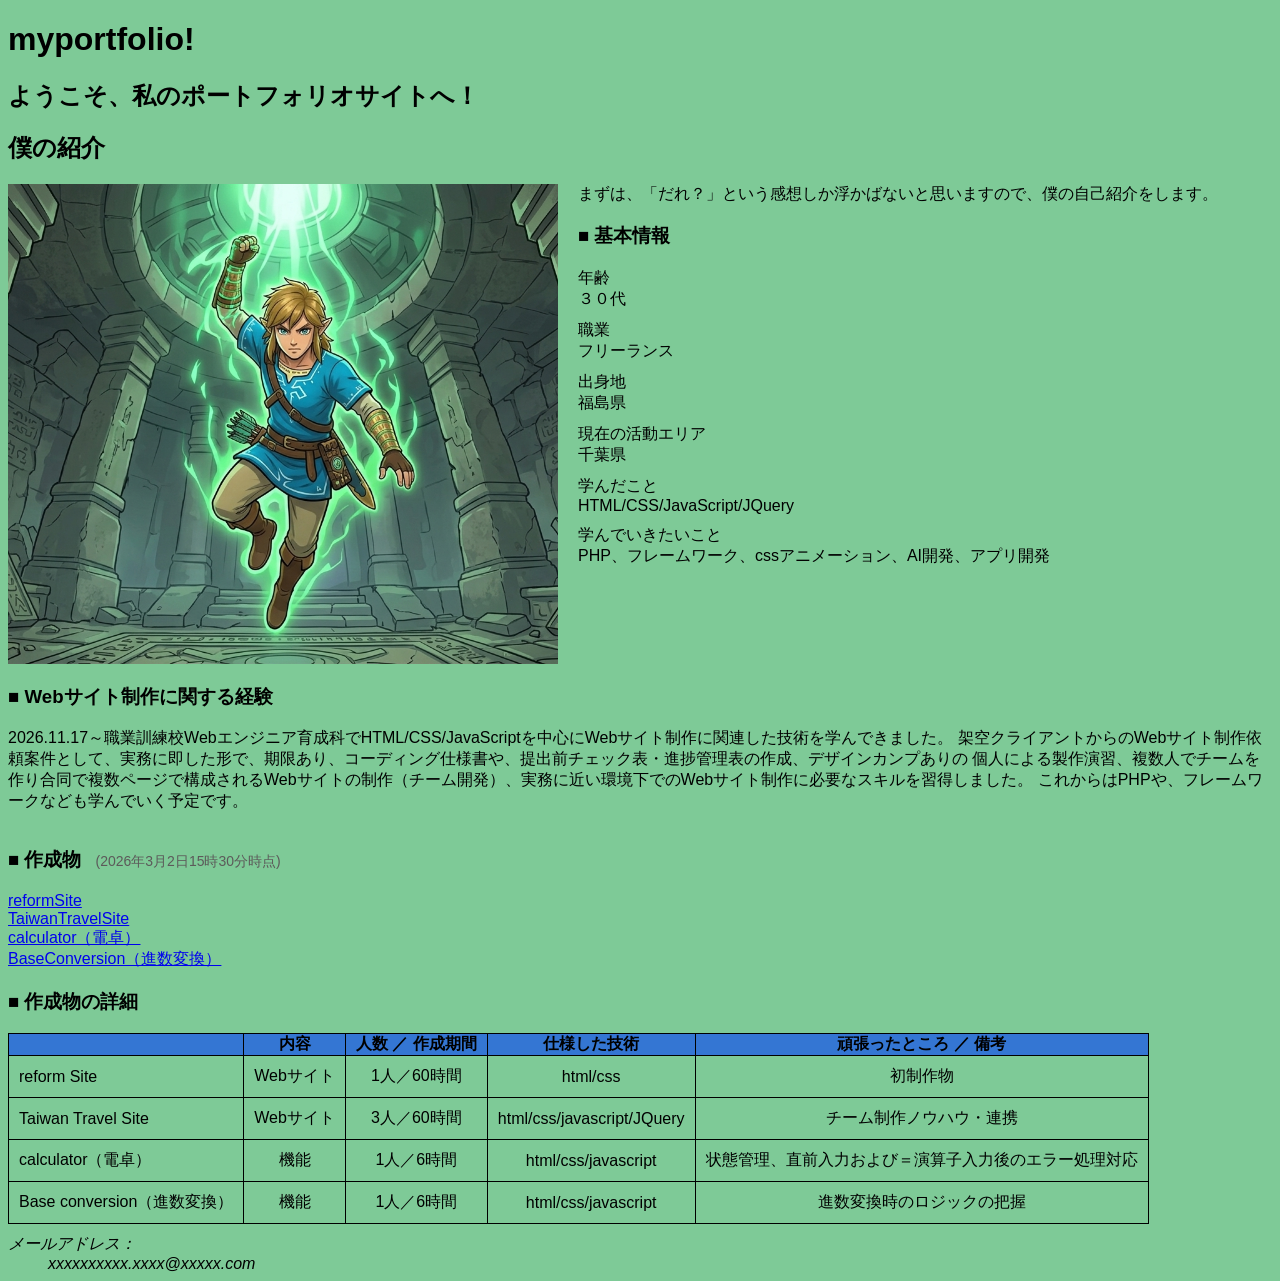
<file: portfolio/index.html>
<!DOCTYPE html>
<html lang="ja">
  <head>
    <meta charset="UTF-8">
    <!-- <link rel="stylesheet" href="common/reset.css"> -->

    <link rel="stylesheet" href="styles/style.css">
    <title>myportfolio</title>
  </head>
  <body>
    <h1>myportfolio!</h1>
    <h2>ようこそ、私のポートフォリオサイトへ！</h2>

    <h2>僕の紹介</h2>
    <img class="avatarIcon" src="images/portfolioIcon.png" alt="avataricon">
    <p>まずは、「だれ？」という感想しか浮かばないと思いますので、僕の自己紹介をします。</p>

    <h3>■ 基本情報</h3>
    <dl>
      <dt>年齢</dt><dd>３０代</dd>
      <dt>職業</dt><dd>フリーランス</dd>
      <dt>出身地</dt><dd>福島県</dd>
      <dt>現在の活動エリア</dt><dd>千葉県</dd>
      <dt>学んだこと</dt><dd>HTML/CSS/JavaScript/JQuery</dd>
      <dt>学んでいきたいこと</dt><dd>PHP、フレームワーク、cssアニメーション、AI開発、アプリ開発</dd>
    </dl>
    <h3 class="clearFloat">■ Webサイト制作に関する経験</h3>
    <p class="showText">
      2026.11.17～職業訓練校Webエンジニア育成科でHTML/CSS/JavaScriptを中心にWebサイト制作に関連した技術を学んできました。
      架空クライアントからのWebサイト制作依頼案件として、実務に即した形で、期限あり、コーディング仕様書や、提出前チェック表・進捗管理表の作成、デザインカンプありの
      個人による製作演習、複数人でチームを作り合同で複数ページで構成されるWebサイトの制作（チーム開発）、実務に近い環境下でのWebサイト制作に必要なスキルを習得しました。
      これからはPHPや、フレームワークなども学んでいく予定です。
    </p>

    <h3 class="withDateTime">■ 作成物</h3><time datetime="2026-03-02T15:30">&emsp;(2026年3月2日15時30分時点)</time>
    <ul>
      <li><a href="reformSite/index.html">reformSite</a></li>
      <li><a href="TaiwanTravelSite/index.html">TaiwanTravelSite</a></li>
      <li><a href="calculator/calculator.html">calculator（電卓）</a></li>
      <li><a href="BaseConversion/BaseConversion.html">BaseConversion（進数変換）</a></li>
    </ul>

    <h3>■ 作成物の詳細</h3>
    <table>
      <thead>
        <tr>
          <th></th>
          <th>内容</th>
          <th>人数&nbsp;／&nbsp;作成期間</th>
          <th>仕様した技術</th>
          <th>頑張ったところ&nbsp;／&nbsp;備考</th>
        </tr>
      </thead>
      <tbody>
        <tr>
          <td>reform Site</td>
          <td>Webサイト</td>
          <td>1人／60時間</td>
          <td>html/css</td>
          <td>初制作物</td>
        </tr>
        <tr>
          <td>Taiwan Travel Site</td>
          <td>Webサイト</td>
          <td>3人／60時間</td>
          <td>html/css/javascript/JQuery</td>
          <td>チーム制作ノウハウ・連携</td>
        </tr>

        <tr>
          <td>calculator（電卓）</td>
          <td>機能</td>
          <td>1人／6時間</td>
          <td>html/css/javascript</td>
          <td>状態管理、直前入力および＝演算子入力後のエラー処理対応</td>
        </tr>
        <tr>
          <td>Base conversion（進数変換）</td>
          <td>機能</td>
          <td>1人／6時間</td>
          <td>html/css/javascript</td>
          <td>進数変換時のロジックの把握</td>
        </tr>

      </tbody>
    </table>

    <address>
      <dl>
        <dt>メールアドレス：</dt><dd>xxxxxxxxxx.xxxx@xxxxx.com</dd>
      </dl>
    </address>

  </body>
</html>
</file>
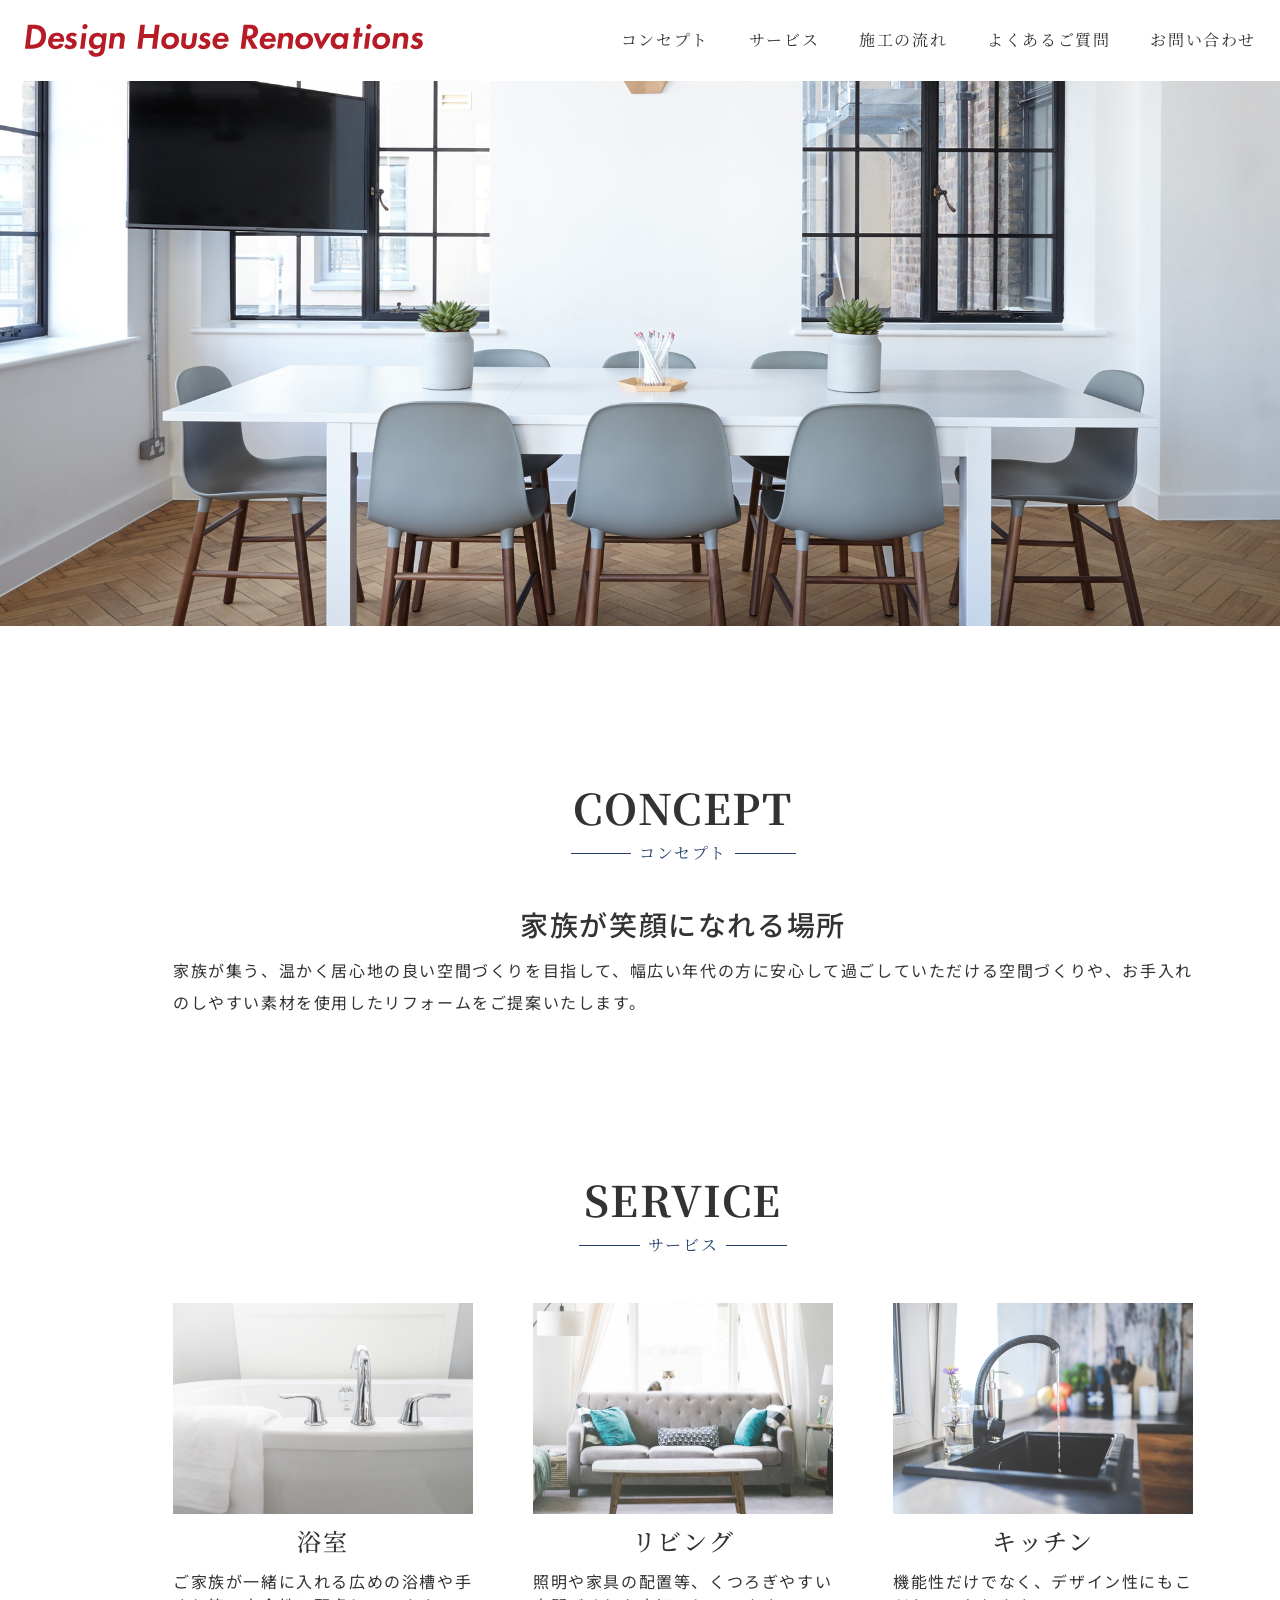
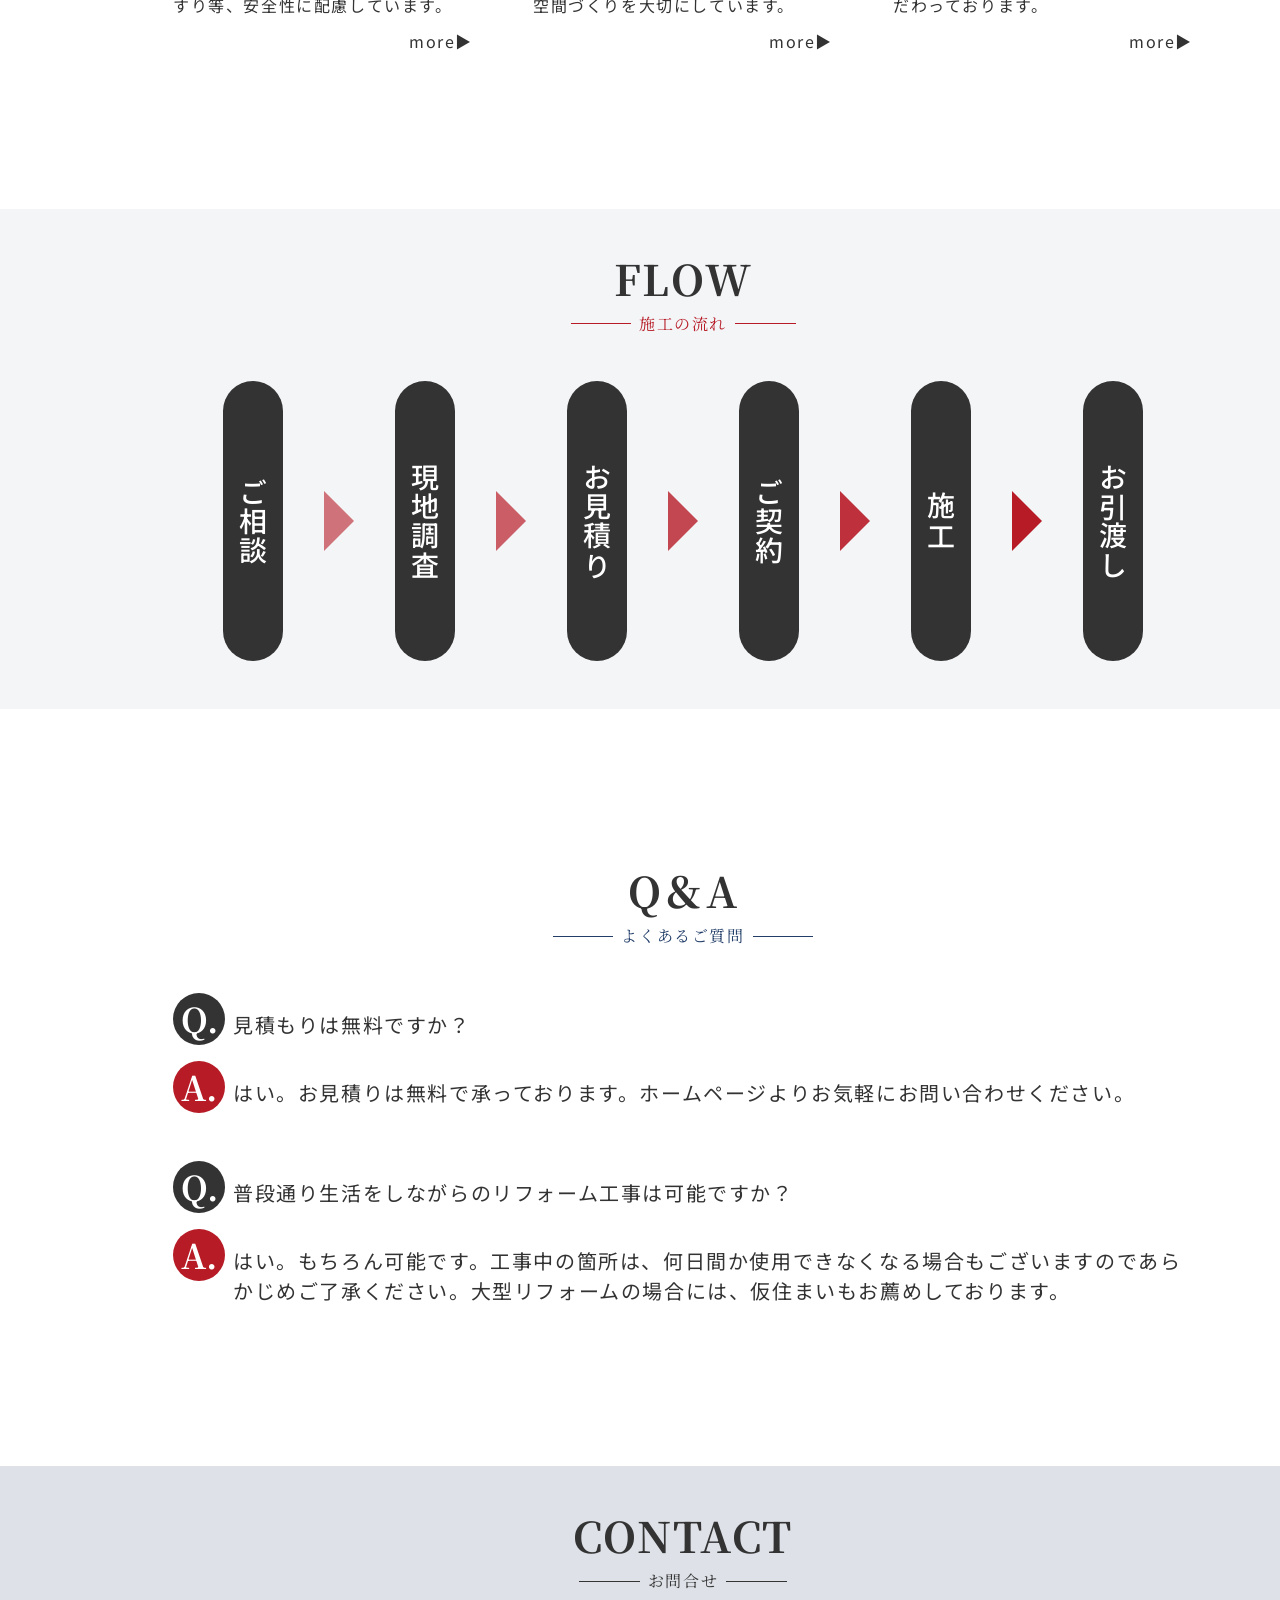
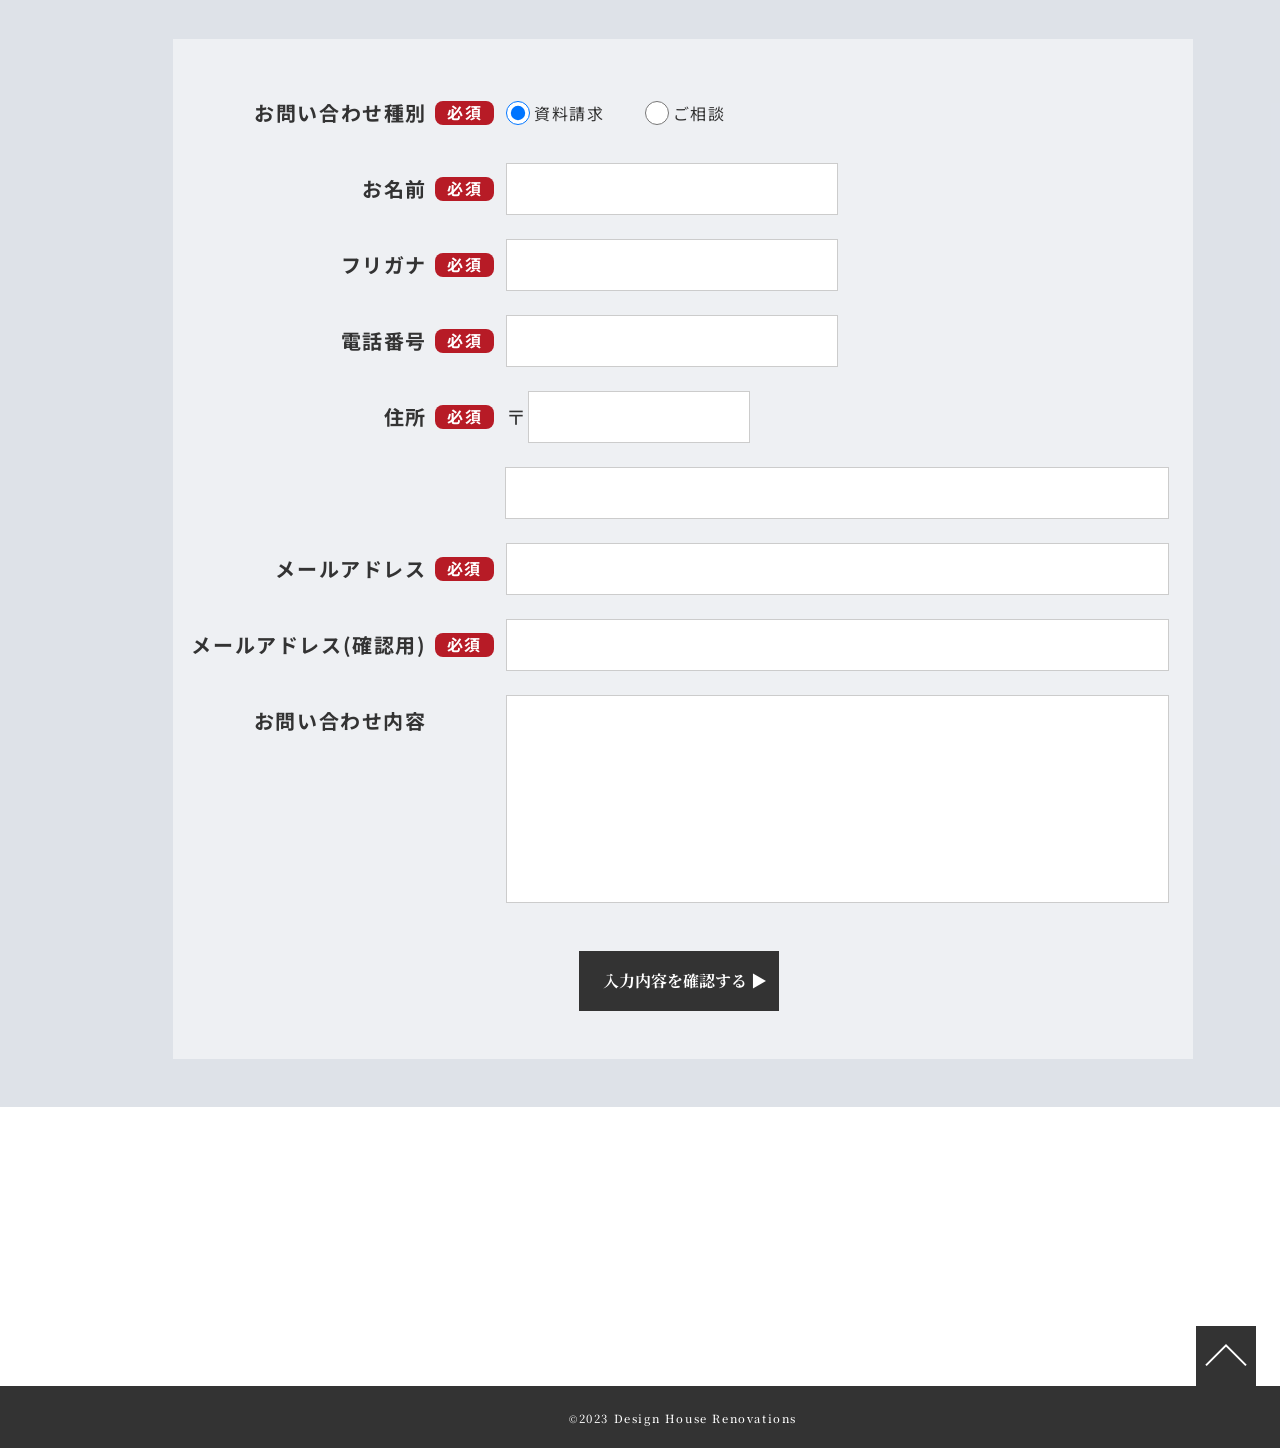
<file: portfolio/reformSite/index.html>
<!DOCTYPE html>
<html lang="ja">
    <head>
        <meta charset="UTF-8">
        <meta name="viewport" content="width=device-width,initial-scale=1">
        <link rel="stylesheet" href="common/reset.css">
        <link rel="preconnect" href="https://fonts.googleapis.com">
        <link rel="preconnect" href="https://fonts.gstatic.com" crossorigin>
        <link href="https://fonts.googleapis.com/css2?family=Noto+Sans+JP:wght@100..900&family=Roboto:ital,wght@0,100..900;1,100..900&display=swap" rel="stylesheet">
        <link rel="preconnect" href="https://fonts.googleapis.com">
        <link rel="preconnect" href="https://fonts.gstatic.com" crossorigin>
        <link href="https://fonts.googleapis.com/css2?family=Noto+Sans+JP:wght@100..900&family=Noto+Serif+JP:wght@200..900&family=Roboto:ital,wght@0,100..900;1,100..900&display=swap" rel="stylesheet">
        <link rel="stylesheet" href="styles/style.css">
        <title>Design House Renovations</title>
    </head>
    <body id="topArea">
        <header>
            <div class="innerWrap">
                <img src="images/logo.svg" alt="Design_House_Renovations_top_image">
                <nav class="gMenu">
                    <input type="checkbox" class="menu-btn" id="menu-btn">
                    <label for="menu-btn" class="menu-icon">
                    <span class="navicon"></span>
                    </label>
                    <ul class="notoSerif menu">
                        <li><a href="#conceptArea">コンセプト</a></li>
                        <li><a href="#serviceArea">サービス</a></li>
                        <li><a href="#flowArea">施工の流れ</a></li>
                        <li><a href="#qandaArea">よくあるご質問</a></li>
                        <li><a href="#contactArea">お問い合わせ</a></li>
                    </ul>
                </nav>
            </div>
        </header>
        <main>
             <!-- <h1><picture>
                スマホ用
                <source media="(max-width: 768px)" srcset="images/hero_Sp.jpg">
                PC用（フォールバック）
                <img class="headerLog" src="images/hero.jpg" alt="Design_House_Renovations_top_image">
                </picture></h1>-->
            <h1>
            <img class="headerLog" src="images/hero.jpg" alt="Design_House_Renovations_top_image">
            </h1>
            <!-- コンセプトセクション -->
            <section class="conceptSec innerWrap" id="conceptArea">
                <h2 class="notoSerif">concept</h2>
                <p class="notoSerif subTitle_a">コンセプト</p>
                <h3>家族が笑顔になれる場所</h3>
                <p class="familyText">家族が集う、温かく居心地の良い空間づくりを目指して、幅広い年代の方に安心して過ごしていただける空間づくりや、お手入れ<br>
                    のしやすい素材を使用したリフォームをご提案いたします。
                </p>
            </section>
            <!-- サービスセクション -->
            <section class="serviceSec innerWrap" id="serviceArea">
                <h2 class="notoSerif">service</h2>
                <p class="notoSerif subTitle_a">サービス</p>
                <ul class="serviceInfo">
                    <li>
                        <figure>
                            <img src="images/bass.jpg" alt="浴室の画像">
                            <figcaption class="notoSerif">浴室</figcaption>
                        </figure>
                        <p>
                            ご家族が一緒に入れる広めの浴槽や手すり等、安全性に配慮しています。
                        </p>
                        <span class="more">
                            <a href="#conceptArea">more▶</a> <!-- 動きを付ける予定 -->
                        </span>
                    </li>
                    <li>
                        <figure>
                            <img src="images/living.jpg" alt="リビングの画像">
                            <figcaption class="notoSerif">リビング</figcaption>
                        </figure>
                        <p>
                            照明や家具の配置等、くつろぎやすい空間づくりを大切にしています。
                        </p>
                        <span class="more">
                            <a href="#serviceArea">more▶</a> <!-- 動きを付ける予定 -->
                        </span>
                    </li>
                    <li>
                        <figure>
                            <img src="images/kitchen.jpg" alt="キッチンの画像">
                            <figcaption class="notoSerif">キッチン</figcaption>
                        </figure>
                        <p>
                            機能性だけでなく、デザイン性にもこだわっております。
                        </p>
                        <span class="more">
                            <a href="#flowtArea">more▶</a> <!-- 動きを付ける予定 -->
                        </span>
                    </li>
                </ul>
            </section>
            <!-- フローセクション -->
            <section class="flowSec flowcontactWrap" id="flowArea">
                <h2 class="notoSerif">flow</h2>
                <p class="notoSerif subTitle_b">施工の流れ</p>
                <div class="flowWrap">
                    <span>ご相談</span>
                    <img src="images/flow_Arrow_opacity-60.png" alt="次の工程への矢印">
                    <span>現地調査</span>
                    <img src="images/flow_Arrow_opacity-70.png" alt="次の工程への矢印">
                    <span>お見積り</span>
                    <img src="images/flow_Arrow_opacity-80.png" alt="次の工程への矢印">
                    <span>ご契約</span>
                    <img src="images/flow_Arrow_opacity-90.png" alt="次の工程への矢印">
                    <span>施工</span>
                    <img src="images/flow_Arrow_opacity-100.png" alt="次の工程への矢印">
                    <span>お引渡し</span>
                </div>
            </section>
            <!-- Q＆Aセクション -->
            <section class="qandaSec innerWrap" id="qandaArea">
                <h2 class="notoSerif">Q＆A</h2>
                <p class="notoSerif subTitle_a">よくあるご質問</p>
                <dl>
                    <div class="divQa1">
                        <dt><span class="notoSerif anserQ">Q.</span> 見積もりは無料ですか？</dt>
                        <dd><span class="notoSerif anserA">A.</span> はい。お見積りは無料で承っております。ホームページよりお気軽にお問い合わせください。</dd>
                    </div>
                    <div class="divQa2">
                    <dt><span class="notoSerif anserQ">Q.</span> 普段通り生活をしながらのリフォーム工事は可能ですか？</dt>
                    <dd><span class="notoSerif anserA">A.</span> はい。もちろん可能です。工事中の箇所は、何日間か使用できなくなる場合もございますのであらかじめご了承ください。大型リフォームの場合には、仮住まいもお薦めしております。</dd>
                    </div>
                </dl>
            </section>
            <!-- コンタクトセクション -->
            <section class="contactSec innerWrap" id="contactArea">
                <h2 class="notoSerif">contact</h2>
                <p class="notoSerif subTitle_c">お問合せ</p>
                <div class="contactForm">
                    <form action="" method="">
                        <div class="rowWrap inquiryTyperow">
                            <label class="firstRow" for="inquiryType">お問い合わせ種別</label>
                            <span class="inquiryType must">必須</span>
                            <div class="radioGroup">
                                <label><input type="radio" name="attend" value="資料請求" checked="checked">資料請求</label>
                                <label><input type="radio" name="attend" value="ご相談">ご相談</label>
                            </div>
                        </div>
                        <div class="rowWrap nameRow">
                            <label class="firstRow" for="name_Kanji">お名前</label>
                            <span class="must">必須</span>
                            <input class="areaShort" type="text" id="name_Kanji" name="name_Kanji">
                        </div>
                        <div class="rowWrap secondRow">
                            <div class="rowMustwrap">   <!-- ←←SP版対応で追加したdiv-/rowMustwrap/ -->
                                <label class="firstRow" for="name_Furigana">フリガナ</label>
                                <span class="must">必須</span>
                            </div>
                            <input class="areaShort" type="text" id="name_Furigana" name="name_Furigana">
                        </div>
                        <div class="rowWrap thridRow">
                            <label class="firstRow" for="tell">電話番号</label>
                            <span class="must">必須</span>
                            <input class="areaShort" type="text" id="tell" name="tell">
                        </div>
                        <div class="rowWrap postRowwrap fourthRow">
                            <label class="firstRow" for="adress">住所</label>
                            <span class="must">必須</span>
                            <div class="postNumberset">
                                <label class="postNumber" for="postNumber">〒</label>
                                <input class="postNumberarea" type="text" id="postNumber" name="postNumber">
                            </div>
                        </div>
                        <!-- 住所二段目 -->
                        <div class="adressArea fifthRow">
                            <input class="areaLong" type="text" id="adress" name="adress">
                        </div>

                        <div class="rowWrap sixthRow">
                            <label class="firstRow" for="email">メールアドレス</label>
                            <span class="must">必須</span>
                            <input class="areaLong" type="email" id="email" name="email">
                        </div>
                        <div class="rowWrap seventhRow">
                            <label class="firstRow" for="email_Wcheck">メールアドレス(確認用)</label>
                            <span class="must">必須</span>
                            <input class="areaLong" type="email" id="email_Wcheck" name="email_Wcheck">
                        </div>
                        <div class="inquiryWrap eighthRow">
                            <label class="firstRow" for="inquiry">お問い合わせ内容</label>
                            <span class="must dummy">必須</span>
                            <textarea id="inquiry" name="inquiry"></textarea>
                        </div>

                        <input class="notoSerif" type="submit" value="入力内容を確認する ▶">
                    </form>
                </div>
            </section>
            <a href="#topArea" class="goTotop"><img src="images/pageTop.svg" alt="ページトップへ戻るボタン"></a>
        </main>
    </body>
    <!-- footer エリア -->
    <footer class="notoSerif">
        <p>
            <small><span>©</span>2023 Design House Renovations</small>
        </p>
    </footer>
</html>
</file>
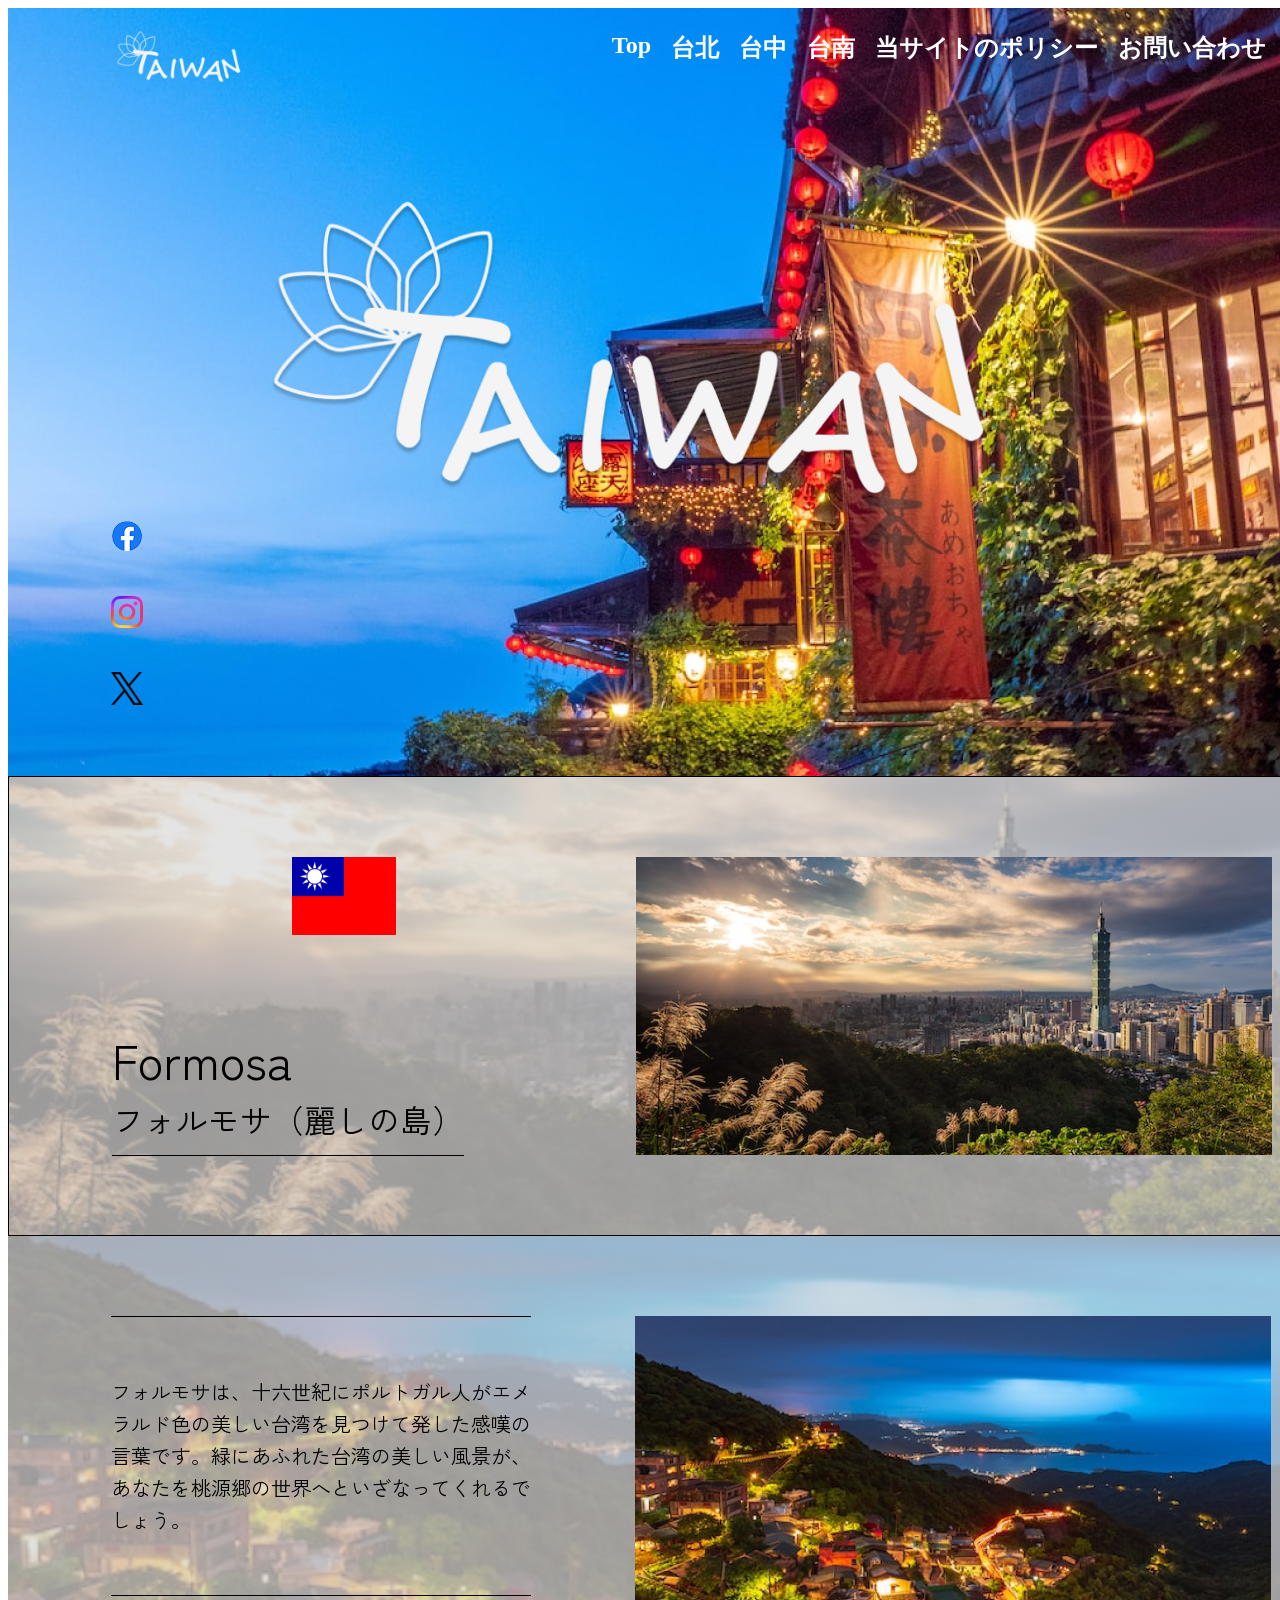
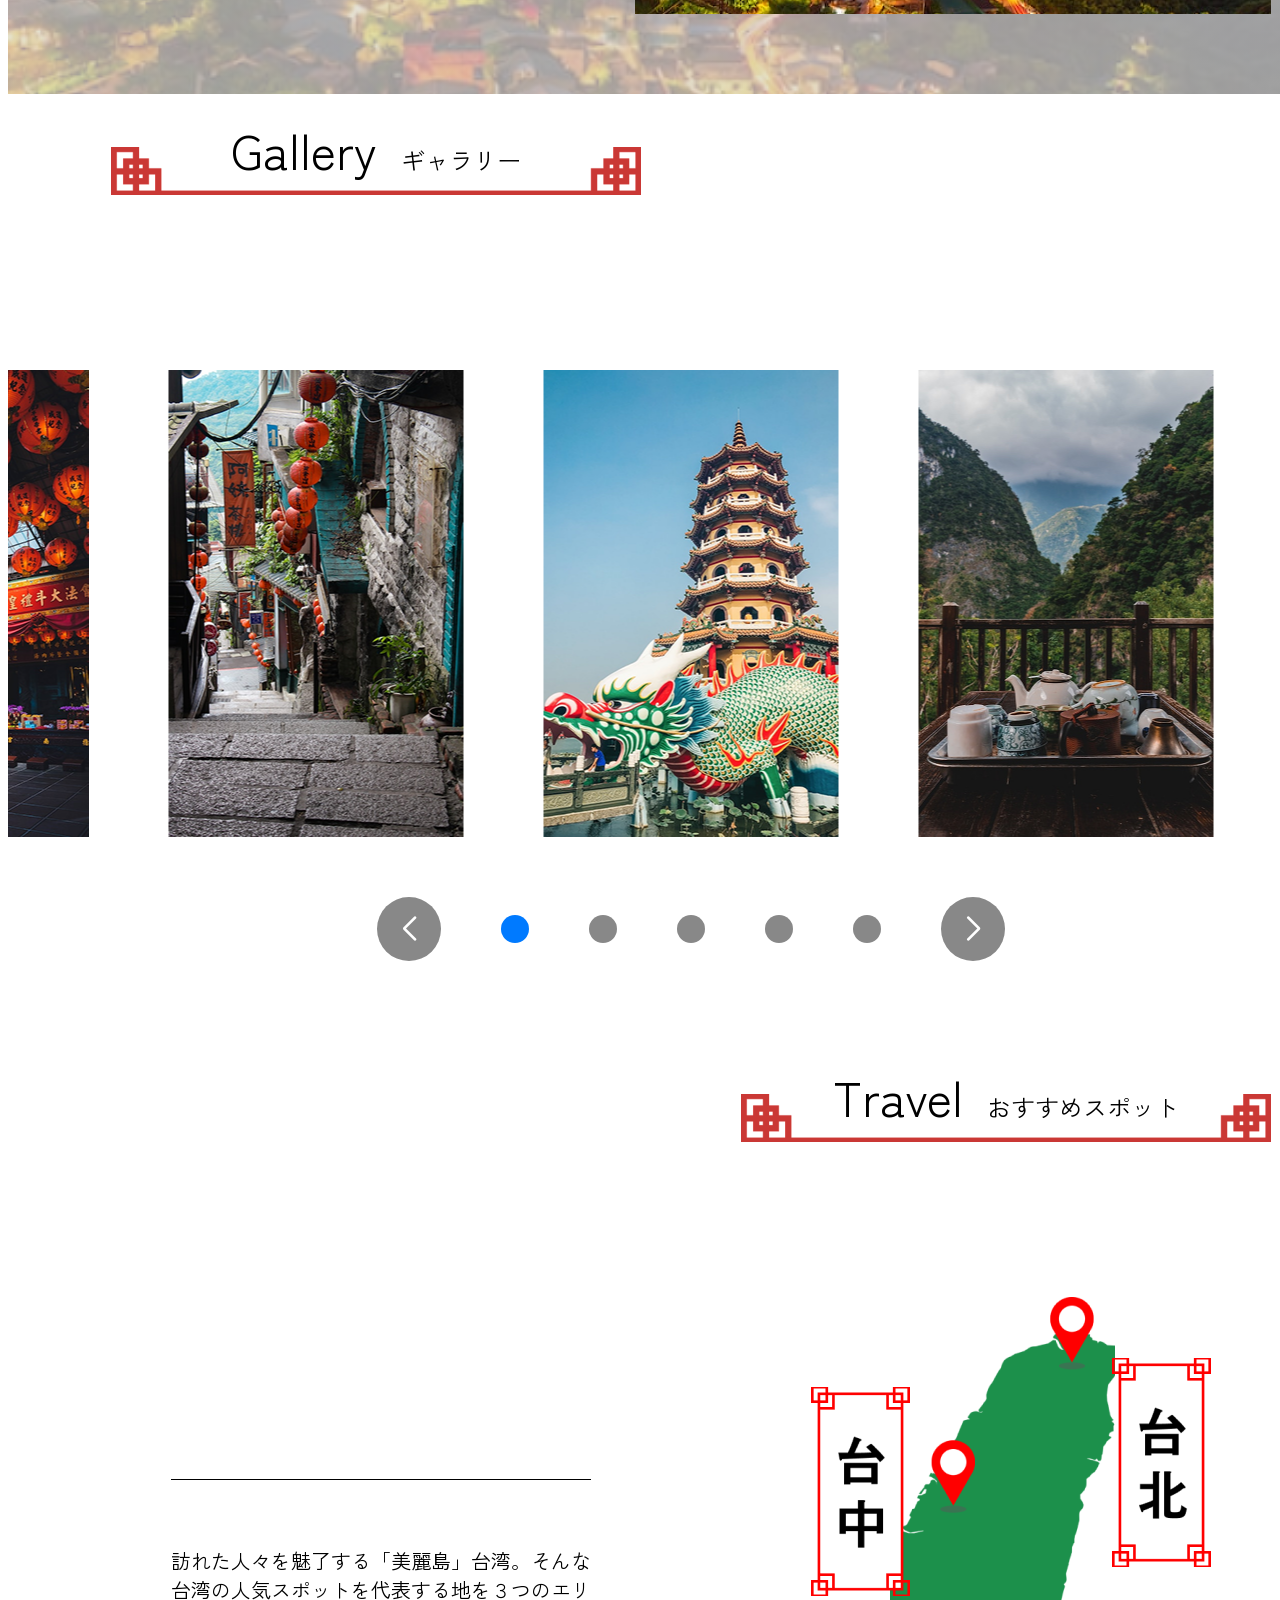
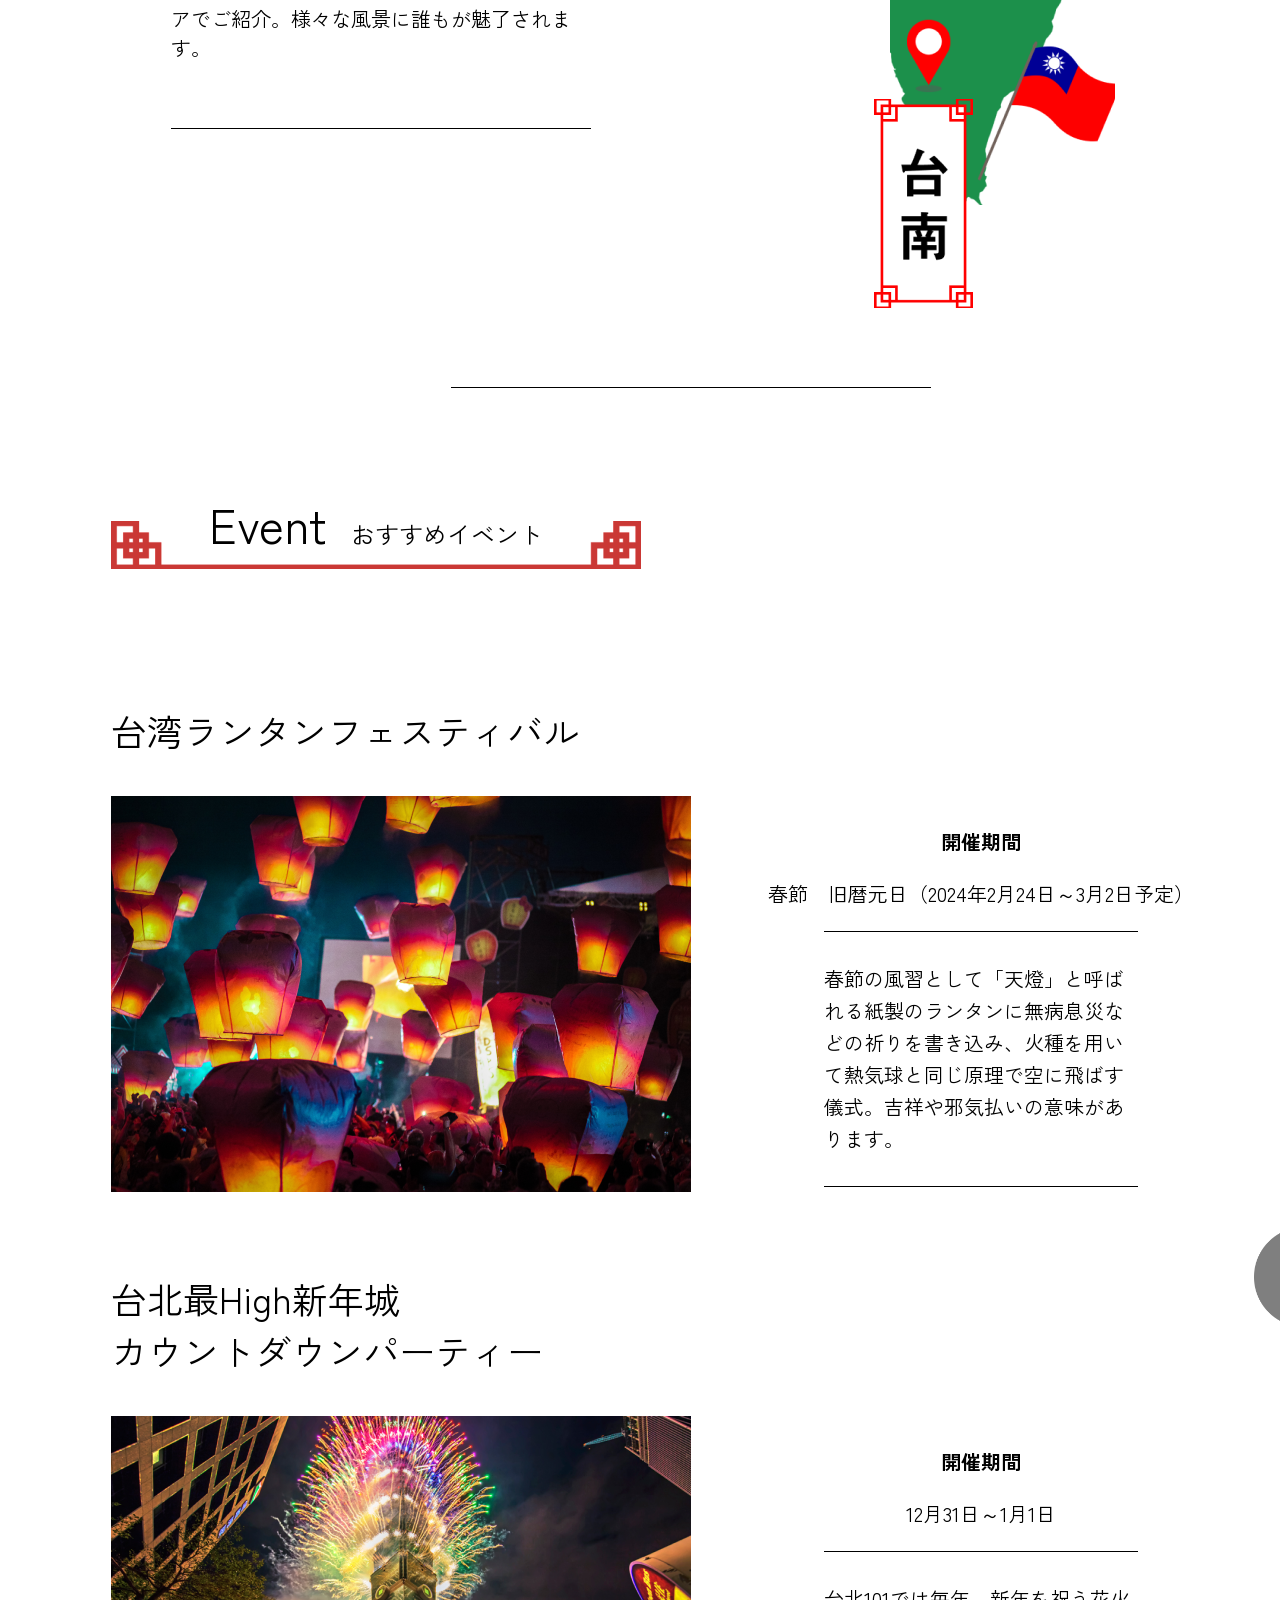
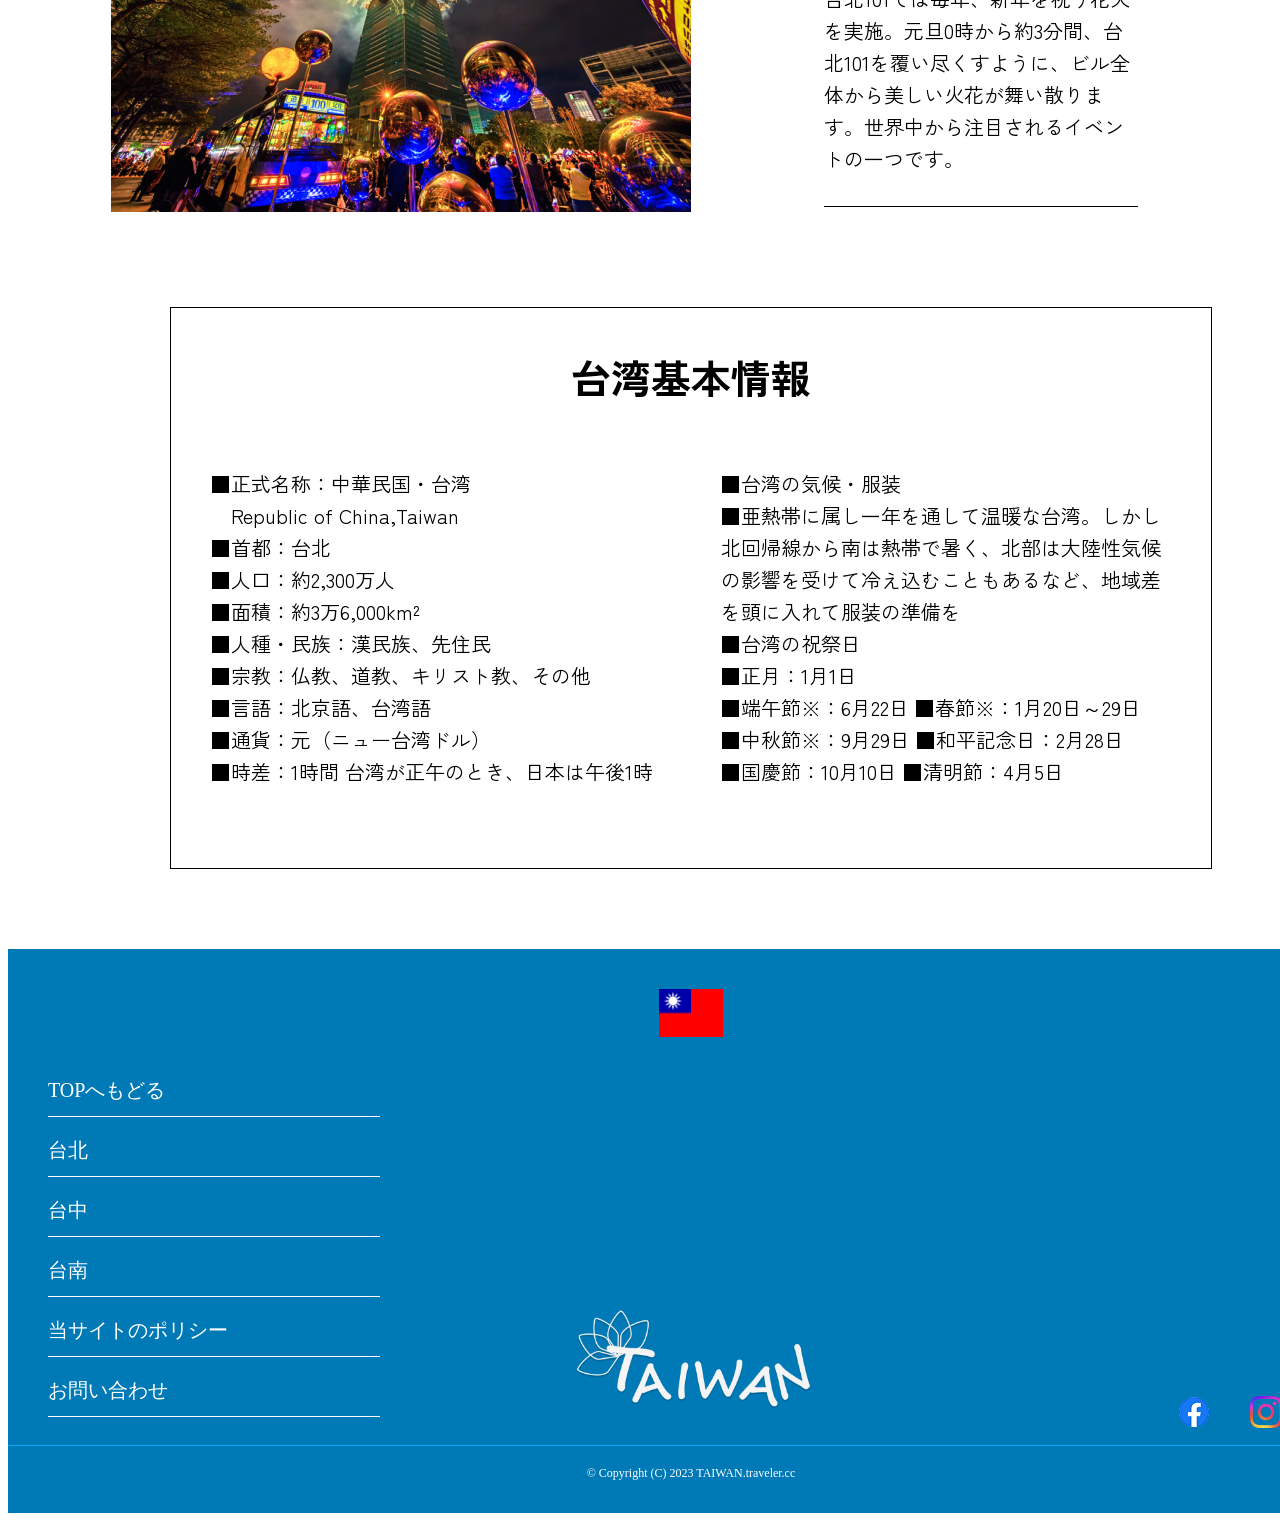
<file: portfolio/TaiwanTravelSite/index.html>
<!DOCTYPE html>
<html lang="ja">
<head>
    <meta charset="UTF-8">
    <meta name="viewport" content="width=device-width, initial-scale=1.0">
    <title>TAIWAN</title>
    <link rel="icon" href="images/flagPC.svg" type="image/svg+xml">
    <link rel="icon alternate" href="images/flagPC.svg" type="image/png">
    <link rel="preconnect" href="https://fonts.googleapis.com">
    <link rel="preconnect" href="https://fonts.gstatic.com" crossorigin>
    <link href="https://fonts.googleapis.com/css2?family=Noto+Sans+JP:wght@100..900&family=Noto+Serif+JP:wght@200..900&family=Zen+Kaku+Gothic+New&display=swap" rel="stylesheet">
    <link rel="stylesheet" href="styles/style.css">
    <link rel="stylesheet" href="https://cdn.jsdelivr.net/npm/swiper@11/swiper-bundle.min.css" />
</head>

<body>
    <div id="wrapper">

    <!--こっからローディング-->
    <div id="loadingLayer">
      <div class="loadingLogo">
        <img src="images/logoPC.png" alt="TAIWAN">
      </div>
    </div>

    <!--こっからヘッダー-->
    <header>
      <div class="headerInner">
        <h1 class="siteLogo"><img src="images/headerLogo.svg" alt="TAIWAN"></h1>
          <div class="menuBtn" id="menuBtn">
            <span></span>
            <span></span>
            <span></span>
          </div>

        <nav class="gNav" id="gNav">
          <div class="drawerHeader">
            <img src="images/headerLogo.svg" alt="TAIWAN" class="drawerLogo">
            <div class="closeBtn" id="closeBtn">&times;</div>
          </div>

          <p class="menuTitle">Menu</p>

          <ul>
            <li><a href="index.html">Top</a></li>
            <li><a href="taipei/index.html">台北</a></li>
            <li><a href="taichu/index.html">台中</a></li>
            <li><a href="tainan/index.html">台南</a></li>
            <li><a href="#">当サイトのポリシー</a></li>
            <li><a href="#">お問い合わせ</a></li>
          </ul>
        </nav>
        <div class="overlay" id="overlay"></div>
        </div>
    </header>

    <main>
      <section class="mainVisual">
        <div class="mainLogo">
          <img src="images/logoPC.png" alt="TAIWAN">
        </div>

        <div class="mainSns">
          <a href="#"><img src="images/iconFb.png" alt="Facebook"></a>
          <a href="#"><img src="images/iconInsta.png" alt="Instagram"></a>
          <a href="#"><img src="images/iconX.png" alt="X"></a>
        </div>
      </section>

      <!--ここからフォルモサ-->
      <section class="sectionFormosa">
          <div class="formosaRow row1 container">
            <div class="formosaText">
              <img src="images/flagPC.svg" alt="台湾国旗" class="flagImg">
              <h2>Formosa<span>フォルモサ（麗しの島）</span></h2>
            </div>
            <div class="formosaImage">
              <img src="images/formosa1.png" alt="フォルモサの画像">
            </div>
          </div>
          
      <!--ここからフォルモサ2-->
          <div class="formosaRow row2 container">
            <div class="formosaText">
              <p>フォルモサは、十六世紀にポルトガル人がエメラルド色の美しい台湾を見つけて発した感嘆の言葉です。緑にあふれた台湾の美しい風景が、あなたを桃源郷の世界へといざなってくれるでしょう。</p>
            </div>
            <div class="formosaImage2">
              <img src="images/formosa2.png" alt="島の夜景">
            </div>
          </div>
      </section>

      <!--ここからギャラリー-->
      <section class="sectionGallery">
        <h2 class="sectionTitle">Gallery<span>ギャラリー</span></h2>
        <div class="headerDecoration"></div>

        <div class="galleryViewport">
          <div class="swiper-container-wrapper">
            <div class="swiper mySwiper">
              <div class="swiper-wrapper">
                <div class="swiper-slide"><img src="images/slider1.png" alt="風景1"></div>
                <div class="swiper-slide"><img src="images/slider2.png" alt="風景2"></div>
                <div class="swiper-slide"><img src="images/slider3.png" alt="風景3"></div>
                <div class="swiper-slide"><img src="images/slider4.png" alt="風景4"></div>
                <div class="swiper-slide"><img src="images/slider5.png" alt="風景5"></div>
                <div class="swiper-slide"><img src="images/slider1.png" alt="風景1"></div>
                <div class="swiper-slide"><img src="images/slider2.png" alt="風景2"></div>
                <div class="swiper-slide"><img src="images/slider3.png" alt="風景3"></div>
                <div class="swiper-slide"><img src="images/slider4.png" alt="風景4"></div>
                <div class="swiper-slide"><img src="images/slider5.png" alt="風景5"></div>
              </div>
              <div class="swiper-controls">
                <div class="swiper-button-prev"></div>
                <div class="swiper-pagination"></div>
                <div class="swiper-button-next"></div>
              </div>
            </div>
          </div>
        </div>
      </section>

      <!--ここからおすすめスポット-->
      <section class="sectionTravel container" id="travel">
        <h2 class="sectionTitle">Travel<span>おすすめスポット</span></h2>
        <div class="headerDecoration2"></div>
        <div class="travelText">
        <p>訪れた人々を魅了する「美麗島」台湾。そんな台湾の人気スポットを代表する地を３つのエリアでご紹介。様々な風景に誰もが魅了されます。</p>
        </div>

        <div class="mapWrapper">

        <img src="images/mapPc.png" alt="台湾地図" class="map">
        
        <a href="taichu/index.html">
        <img src="images/taichu.png" alt="台中" class="taichu">
        </a>

        <a href="tainan/index.html">
        <img src="images/tainan.png" alt="台南" class="tainan">
        </a>

        <a href="taipei/index.html">
        <img src="images/taipei.png" alt="台北" class="taipei">
        </a>

          </div>
      </section>

      <!--ここからおすすめイベント-->
      <section class="sectionEvent container">
        <h2 class="sectionTitle">Event<span>おすすめイベント</span></h2>
        <div class="headerDecoration3"></div>
          <div class="eventTitle1">
            <h3>台湾ランタンフェスティバル</h3>
          </div>
          <div class="event1">
            <img src="images/eventLantern.png" alt="台湾ランタンフェスティバル">

            <div class="eventInfo1">
              <p class="midashi1">開催期間</p>
              <p class="kikan1">春節　旧暦元日（2024年2月24日～3月2日予定）</p>
              <p class="honbun1">春節の風習として「天燈」と呼ばれる紙製のランタンに無病息災などの祈りを書き込み、火種を用いて熱気球と同じ原理で空に飛ばす儀式。吉祥や邪気払いの意味があります。</p>
            </div>
          </div>
            <div class="eventTitle2">
              <h3>台北最High新年城<br>カウントダウンパーティー</h3>
            </div>
            <div class="event2">
              <img src="images/eventCd.png" alt="台北最High新年城カウントダウンパーティー">
              
              <div class="eventInfo2">
                <p class="midashi2">開催期間</p>
                <p class="kikan2">12月31日～1月1日</p>
                <p class="honbun2">台北101では毎年、新年を祝う花火を実施。元旦0時から約3分間、台北101を覆い尽くすように、ビル全体から美しい火花が舞い散ります。世界中から注目されるイベントの一つです。</p>
              </div>
            </div>
            <a href="index.html">
            <img src="images/topBtn.svg" alt="トップへ戻るボタン" class="pageTop">
            </a>
        </section>

      <!--ここから台湾基本情報-->
      <section class="sectionInfo container">
        <div class="infoBox">
          <div class="title">
          <h3>台湾基本情報</h3>
          </div>
          <div class="listBox">
            <ul class="leftList">
              <li>■正式名称：中華民国・台湾<br>&emsp;Republic of China,Taiwan</li>
              <li>■首都：台北</li>
              <li>■人口：約2,300万人</li>
              <li>■面積：約3万6,000km²</li>
              <li>■人種・民族：漢民族、先住民</li>
              <li>■宗教：仏教、道教、キリスト教、その他</li>
              <li>■言語：北京語、台湾語</li>
              <li>■通貨：元（ニュー台湾ドル）</li>
              <li>■時差：1時間 台湾が正午のとき、日本は午後1時</li>
            </ul>
            <ul class="rightList">
              <li>■台湾の気候・服装</li>
              <li>■亜熱帯に属し一年を通して温暖な台湾。しかし北回帰線から南は熱帯で暑く、北部は大陸性気候の影響を受けて冷え込むこともあるなど、地域差を頭に入れて服装の準備を</li>
              <li>■台湾の祝祭日</li>
              <li>■正月：1月1日</li>
              <li>■端午節※：6月22日&nbsp;■春節※：1月20日～29日</li>
              <li>■中秋節※：9月29日&nbsp;■和平記念日：2月28日</li>
              <li>■国慶節：10月10日&nbsp;■清明節：4月5日</li>
            </ul>
          </div>
        </div>
      </section>
    </main>

    <!--こっからフッター-->
    <footer>
      <div class="footer-Container">
          <div class="Flag">
              <img src="images/flagPC.svg" alt="台湾国旗" class="footer-Flag">
          </div>

          <div class="footer-Main">
              <ul class="footer-Nav">
                  <li><a href="index.html">TOPへもどる</a></li>
                  <li><a href="taipei/index.html">台北</a></li>
                  <li><a href="taichu/index.html">台中</a></li>
                  <li><a href="tainan/index.html">台南</a></li>
                  <li><a href="#">当サイトのポリシー</a></li>
                  <li><a href="#">お問い合わせ</a></li>
              </ul>
              
              <div class="footer-BottomArea">
                <div class="footerLogo">
                    <img src="images/logoPC.png" alt="TAIWAN">
                </div>

                <div class="footer-Sns">
                    <a href="#"><img src="images/iconFb.png" alt="Facebookアイコン"></a>
                    <a href="#"><img src="images/iconInsta.png" alt="Instagramアイコン"></a>
                    <a href="#"><img src="images/iconX.png" alt="Xアイコン"></a>
                </div>
              </div>
          </div>
          <p>&copy; Copyright (C) 2023 TAIWAN.traveler.cc</p>
      </div>
    </footer>
  </div>
  <script src="https://code.jquery.com/jquery-3.7.1.min.js"></script>
  <script src="https://cdn.jsdelivr.net/npm/swiper@11/swiper-bundle.min.js"></script>
  <script src="scripts/script.js"></script>
</body>
</html>
</file>
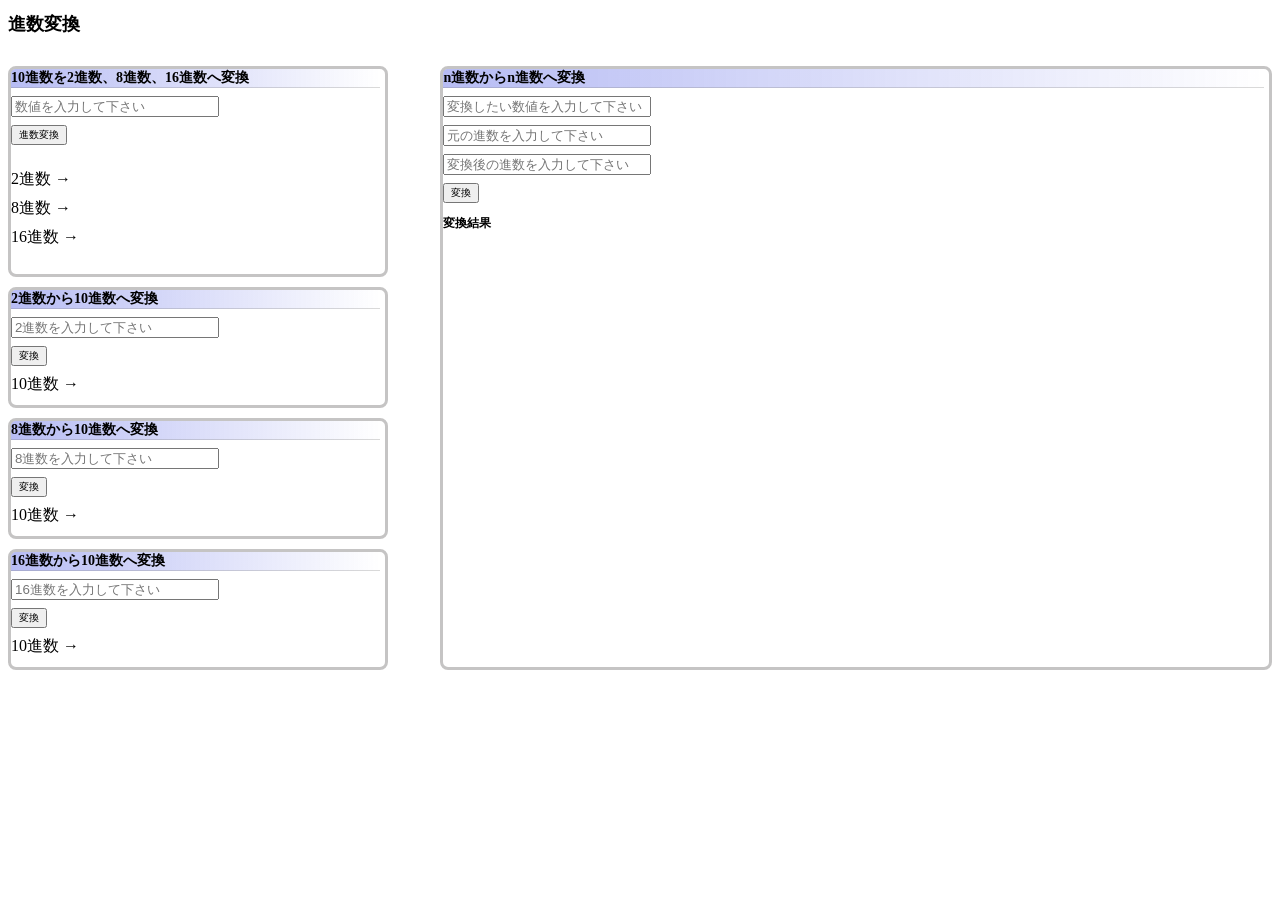
<file: portfolio/BaseConversion/BaseConversion.html>
<!DOCTYPE html>
<html lang="ja">
<head>
<meta charset="UTF-8">
    <meta name="viewport" content="width=device-width,initial-scale=1">
    <!-- <link rel="stylesheet" href="css/reset.css"> -->
    <link rel="stylesheet" href="css/style.css">
<title>進数変換</title>
</head>

<body>

    <h1>進数変換</h1>
    <div class="uiWrapper">
        <div class="leftContentWrap">
            <div class="decimal-converter wrapper">
                <h2>10進数を2進数、8進数、16進数へ変換</h2>
                <div class="calculator">
                    <input type="text" id="number" value = "" placeholder="数値を入力して下さい">
                    <div class="buttons">
                        <button id="convert-btn">進数変換</button>
                    </div>
                    <div id="result"></div>
                </div>
                <dl>
                    <dt>2進数 →</dt><dd id="binary-result"></dd><br>
                    <dt>8進数 →</dt><dd id="octal-result"></dd><br>
                    <dt>16進数 →</dt><dd id="hexadecimal-result"></dd>
                </dl>
            </div>
            <div class="binary-converter wrapper">
                <h2>2進数から10進数へ変換</h2>
                <input type="text" id="binary-input" placeholder="2進数を入力して下さい">
                <div>
                    <button id="binary-to-decimal-btn">変換</button>
                </div>
                <div>
                    <dt>10進数 →</dt><dd id="binary-to-decimal-result"></dd>
                </div>
            </div>
            <div class="octal-converter wrapper">
                    <h2>8進数から10進数へ変換</h2>
                    <input type="text" id="octal-input" placeholder="8進数を入力して下さい">
                    <div>
                        <button id="octal-to-decimal-btn">変換</button>
                    </div>
                    <div>
                        <dt>10進数 →</dt><dd id="octal-to-decimal-result"></dd>
                    </div>
            </div>
            <div class="hex-converter wrapper">
                <h2>16進数から10進数へ変換</h2>
                <input type="text" id="hex-input" placeholder="16進数を入力して下さい">
                <div>
                    <button id="hex-to-decimal-btn">変換</button>
                </div>
                <div>
                    <dt>10進数 →</dt><dd id="hex-to-decimal-result"></dd>
                </div>
            </div>
        </div>
        <!-- n進数からn進数へ変換 -->
        <div class="base-converter wrapper">
            <h2>n進数からn進数へ変換</h2>
            <input type="text" id="base-input" placeholder="変換したい数値を入力して下さい"><br>
            <input type="text" id="from-base-input" placeholder="元の進数を入力して下さい"><br>
            <input type="text" id="to-base-input" placeholder="変換後の進数を入力して下さい"><br>
            <div>
                <button id="base-convert-btn">変換</button>
            </div>
            <div>
                <h3>変換結果</h3>
                <p id="base-convert-result"></p>
            </div>
        </div>
    </div>
<script src="script.js"></script>

</body>
</html>
</file>
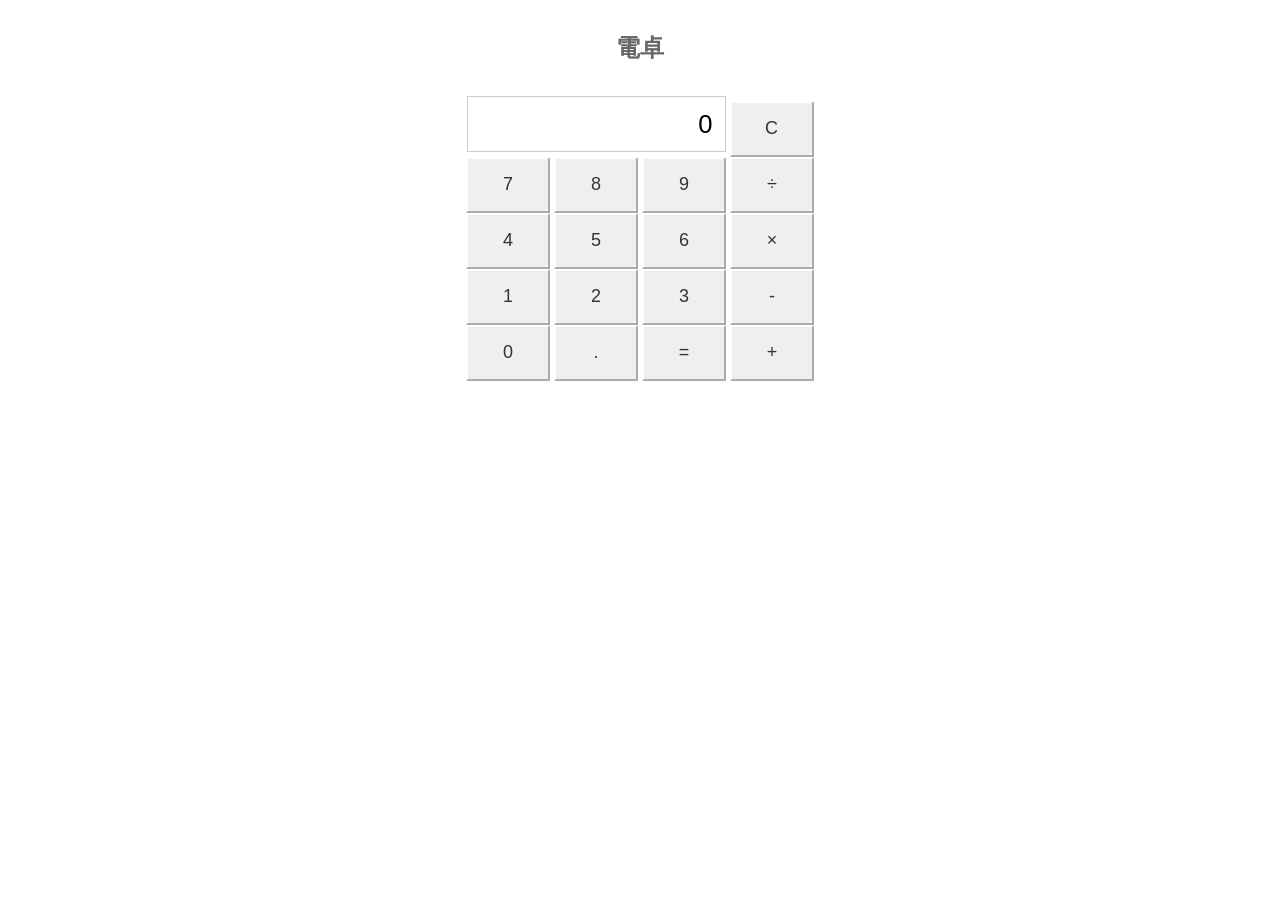
<file: portfolio/calculator/calculator.html>
<!DOCTYPE html>
<html lang="ja">
<head>
<meta charset="UTF-8">
    <meta name="viewport" content="width=device-width,initial-scale=1">
    <!-- <link rel="stylesheet" href="css/reset.css"> -->
    <link rel="stylesheet" href="css/style.css">
<title>電卓</title>
</head>
<body>
    <div class="wrapper">
        <h1 id="header">電卓</h1>
        <div id="calc">
            <div>
                <!-- readonly属性にして直接入力不可 計算式や結果を表示するためid=”result”を設定
                valueを0にして初期表示 -->
                <input readonly id="result" type ="text" value="0"> 
                <button onclick="c_click()">C</button>
            </div>
            <div>
                <button onclick="num_click(this.innerHTML)">7</button>
                <button onclick="num_click(this.innerHTML)">8</button>
                <button onclick="num_click(this.innerHTML)">9</button>
                <button onclick="ope_click(this.innerHTML)">÷</button>
            </div>
            <div>
                <button onclick="num_click(this.innerHTML)">4</button>
                <button onclick="num_click(this.innerHTML)">5</button>
                <button onclick="num_click(this.innerHTML)">6</button>
                <button onclick="ope_click(this.innerHTML)">×</button>
            </div>
            <div>
                <button onclick="num_click(this.innerHTML)">1</button>
                <button onclick="num_click(this.innerHTML)">2</button>
                <button onclick="num_click(this.innerHTML)">3</button>
                <button onclick="ope_click(this.innerHTML)">-</button>
            </div>
            <div>
                <button onclick="num_click(this.innerHTML)">0</button>
                <button onclick="num_click(this.innerHTML)">.</button>
                <button onclick="equal_click()">=</button>
                <button onclick="ope_click(this.innerHTML)">+</button>
            </div>
        </div>
    </div>


<script src="script.js"></script>

</body>
</html>
</file>
<file: portfolio/styles/style.css>
@charset "UTF-8";
body {
    font-family: 'Zen Kaku Gothic New', sans-serif;
    font-size: 16px;
    background-color: #7eca97;
}
.avatarIcon {
    width: 550px;
    height: 480px;
    margin-bottom: 20px;
    object-fit: cover;
    float: left;
    margin-right: 20px;
}
.clearFloat {
    clear: both;
}

dt {
    margin-top: 10px;
}
ul, dl{
    margin: 0;
    padding-left: 0;
}
table, th, td {
    border-collapse: collapse;
    border: 1px solid #000000;
}
td {
    padding: 10px;
    text-align: center;
}
td:first-child {
    text-align: left;
}
th {
    background-color: #3476d3;
    padding: 0 10px;
}
time {
    font-size: 14px;
    color: #5c5a5a;
}
.withDateTime {
    display: inline-block;
}
</file>
<file: portfolio/reformSite/styles/style.css>
@charset "UTF-8";
body {
    font-family: 'Noto Sans JP', 'Noto serif JP',sans-serif;
    font-size: 16px;
    max-width: 1366px;
    color: #333333;
    letter-spacing: .1em;
}
.notoSerif {
    font-family: 'Noto Serif JP', serif;
}
/* headerエリア */
/* ハンバーガーメニュー非表示 */
.gMenu .menu-btn { display: none; }

header ul {
    display: flex;
    gap: 40px;
}

div.innerWrap {
    display: flex;
    width: 100%;
    max-width: 1366px;
    justify-content: space-between;
    align-items: center;
    padding: 24px;
}
header img {
    width: 400px;
    height: 32.85px;
}
header nav ul li a:hover {
    background-color: #0000bb;
    font-size: 120%;
    color: #ffffff;
    text-decoration: double underline;
}
h1 img {
    width: 100%;
    height: 545px;
    object-fit: cover;
}
/* 共通設定 */
section.innerWrap {
    width: 1366px;
    padding: 160px 173px 0px;
}
h2 {
    font-family: 'Noto Serif JP', serif;
    font-size: 42px;
    font-weight: 700;
    line-height: 42px;
    text-align: center;
    text-transform: uppercase;
}
.subTitle_a {
    color: #223e69;
    margin-top: 16px;
    margin-bottom: 48px;
    display: flex;
    align-items: center;
    justify-content: center;
    gap: 8px;
    position: relative;
}
.subTitle_a::before,
.subTitle_a::after {
    content: "";
    width: 60.5px;
    height: 1px;
    background-color: #223e69;
}
.subTitle_b {
    color: #b71b26;
    margin-top: 16px;
    margin-bottom: 48px;
    display: flex;
    align-items: center;
    justify-content: center;
    gap: 8px;
    position: relative;
}
.subTitle_b::before,
.subTitle_b::after {
    content: "";
    width: 60.5px;
    height: 1px;
    background-color: #b71b26;
}
.subTitle_c {
    color: #333333;
    margin-top: 16px;
    margin-bottom: 48px;
    display: flex;
    align-items: center;
    justify-content: center;
    gap: 8px;
    position: relative;
}
.subTitle_c::before,
.subTitle_c::after {
    content: "";
    width: 60.5px;
    height: 1px;
    background-color: #333333;
}
h3 {
    font-size: 28px;
    line-height: 28px;
    text-align: center;
    font-weight: 500;
}
/* コンセプトセクション */
.conceptSec p.familyText {
    line-height: 32px;
    margin-top: 16px;
}
/* サービスセクション */
figcaption {
    font-size: 24px;
    font-weight: 500;
    line-height: 24px;
    text-align: center;
    margin-top: 15px;
}
.serviceSec ul li img {
    width: 300px;
    height: 211px;
}
.serviceInfo {
    display: flex;
    gap: 60px;
}
.serviceInfo p {
    line-height: 24px;
    margin-top: 16px;
}
.more {
    width: 100%;
    display: block;
    line-height: 16px;
    text-align: right;
    margin-top: 16px;
}
/* フローセクション */
section.flowSec {
    background-color: rgba(34, 62, 105, 0.05);
    width: 1366px;
    /* height: 498px; */
    margin: 160px 0 0 0;
    padding-top: 48px;
    padding-bottom: 48px;
}
.flowWrap {
    display: flex;
    align-items: center;
    justify-content: center;
    gap: 41px;
}
div.flowWrap span{
    display: flex;
    justify-content: center; /* 横方向の中央（縦書きでは上下） */
    align-items: center;     /* 縦方向の中央（縦書きでは左右） */
    background-color: #333333;
    color: #ffffff;
    width: 60px;
    height: 280px;
    border-radius: 60px;
    writing-mode: vertical-rl; /* 縦書き（二行以上では右→左） */
    text-orientation: upright; /* 文字を縦に正立させる */
    font-size: 28px;
    font-weight: 500;
    line-height: 28px;
    /* align-content: center; */
    /* text-align: center; */
}
 /* Q&Aセクション */
section.qandaSec dl span {
    width: 52px;
    height: 52px;
    font-weight: 700;
    font-size: 34px;
    line-height: 34px;
    color: #ffffff;
    letter-spacing: 0em;
    border-radius: 52px;
    display: inline-flex;
    justify-content: center;
    align-items: center;
    margin-right: 8px;
    flex-shrink: 0;
}
.divQa1 {
    margin-bottom: 48px;
}
span.anserQ {
    background-color: #333333;
}
span.anserA {
    background-color: #b71b26;
}
.qandaSec dl dt, .qandaSec dl dd {
    display: flex;
    font-size: 20px;
    line-height: 30px;
    margin-bottom: 16px;
    font-weight: 400;
    align-items: first baseline;
}
/* コンタクト セクション */
section.contactSec {
    background-color: rgba(34, 62, 105, 0.15);
    width: 1366px;
    margin-top: 160px;
    padding: 48px 173px;
    margin-bottom: 219px;
}
section.contactSec form {
    width: 1020px;
    font-weight: 700;
    background-color: rgba(255, 255, 255, 0.5);
    padding: 48px 24px 48px 16px;
}
.rowWrap {
    display: flex;
    align-items: center;
    margin-bottom: 24px;
}
/* 必須マーク */
form span.must {
    padding: 3px 12px 5px;
    background-color: #b71b26;
    border-radius: 8px;
    color: #ffffff;
    margin-left: 8px;
    margin-right: 12px;
    box-sizing: border-box;
    line-height: 1;
    height: 24px;
    white-space: nowrap;
}
/* 必須マーク非表示 */
.must.dummy {
    visibility: hidden;
}
.areaShort, .areaLong, .postNumberarea {
    background-color: #ffffff;
    border: solid 1px #cccccc;
    padding: 14px 4px 14px 4px;
}
/* お問い合わせ種別エリア */
.firstRow {
    width: 238px;
    height: 52px;
    font-size: 20px;
    white-space: nowrap;
    display: flex;
    align-items: center;
    justify-content: flex-end;
}
/* ラジオボタンセット */
div.radioGroup {
    display: flex;
    max-width: 60%;
    font-weight: 400;
}
div.radioGroup label {
    height: 100%;
    margin-right: 40px;
    cursor: pointer;
}
/* ラジオボタン */
input[type="radio"] {
    width: 24px;
    height: 24px;
    vertical-align: text-top;
    margin-right: 4px;
}
/* お名前 フリガナ　電話番号　入力エリア共通 */
.areaShort {
    width: 332px;
    height: 52px;
}
/* メールアドレス メールアドレス確認用　住所（下段）　入力エリア共通 */
.areaLong {
    width: 664px;
    height: 52px;
    max-width: 100%;
}
/* 住所エリア */
.postNumberset {
    display: flex;
    height: 52px;
}
.postNumber {
    font-size: 20px;
    font-weight: 400;
    align-self: center;
}
.postNumberarea {
    width: 222px;
}
.adressArea {
    display: flex;
    justify-content: flex-end;
    margin-bottom: 24px;
}
.inquiryWrap {
    display: flex;
    align-items: flex-start;
}
textarea {
    resize: none;
    background-color: #ffffff;
    border: solid 1px #cccccc;
    width: 664px;
    height: 208px;
    padding: 4px;
    overflow-y: auto;
    box-sizing: border-box;
}
input[type="submit"] {
    background-color: #333333;
    width: 200px;
    height: 60px;
    color: #ffffff;
    text-align: center;
    padding: 12px 24px;
    font-size: 16px;
    cursor: pointer;
    margin: 48px auto 0;
    display: block;
    transition-timing-function: ease-in-out;
    transition-duration: 1000ms;
    transition-delay: 200ms;
}
/* formArea focus & hover */
input:focus,
textarea:focus {
    border: 2px solid #007bff;
    box-shadow:
    inset 0 10px 10px -10px rgba(0,0,0,0.5),   /* 上 */
    inset 0 -10px 10px -10px rgba(0,0,0,0.5),  /* 下 */
    inset 10px 0 10px -10px rgba(0,0,0,0.5),   /* 左 */
    inset -10px 0 10px -10px rgba(0,0,0,0.5);  /* 右 */
    outline: none;
}
textarea:hover, .areaLong:hover,
.areaShort:hover, .postNumberarea:hover {
    transition-timing-function: ease-in-out;
    transition-duration: 500ms;
    transition-delay: .5ms;
    transform: scale(1.05);
}
input[type="submit"]:hover {
    background-color: #f11212;
    transition-timing-function: ease-in-out;
    transition-duration: 50000ms;
    transition-delay: 200ms;
    transform: scale(10);
    cursor: pointer;
}
/* ページトップへ戻るアイコン */
.goTotop img {
    width: 60px;
    height: 60px;
    cursor: pointer;
    display: block;
    margin: 0 24px 0 auto;
}
/* footerセクション */
footer {
    width: 1366px;
    background-color: #333333;
    color: #ffffff;
    height: 62px;
    font-size: 14px;
    line-height: 14px;
    font-weight: 500;
    text-align: center;
    padding: 24px;
}
footer span {
    font-size: 10px;
    line-height: 10px;
}
/* flex化してみた */
.rowMustwrap {
    display: flex;
    align-items: center;
}

/* SP対応 */
@media screen and (max-width: 768px) {
    body {
        font-size: 14px;
    }
    /* ハンバーガーメニューここから▼▼▼ */
    .gMenu ul {
        display: block;
    }
    /* メニューを画面上部に固定表示しています */
    .gMenu {
    position: absolute;
    right: 0;
    top: 0;
    width: 100%;
    z-index: 99;
    }
    /* メニューアイコンを画面右上に固定しています */
    .gMenu .menu-icon {
    cursor: pointer;
    position: absolute;
    right: 10px;
    top: 12px;
    padding-top: 5px;
    height: 20px;
    }
    /* メニューアイコン（三本線）の真ん中の線です */
    .gMenu .menu-icon .navicon {
    background: #b71b26; /* 色は自由に変更可能です */
    display: block;
    height: 2px; /* 太さ */
    width: 31px; /* 長さ */
    font-weight: 700;
    position: relative;
    transition: background .4s ease-out; /* 形が変わる時のアニメーション */
    }
    /* メニューアイコン（三本線）の上と下の線を疑似要素で追加 */
    .gMenu .menu-icon .navicon::before,
    .gMenu .menu-icon .navicon::after {
    background: #b71b26; /* 色は自由に変更可能です */
    content: '';
    display: block;
    height: 100%;
    position: absolute;
    transition: all .4s ease-out; /* 形が変わる時のアニメーション */
    width: 100%;
    }
    .gMenu .menu-icon .navicon::before {top: 10px;} /* 位置を上にずらしています */
    .gMenu .menu-icon .navicon::after {top: -10px;} /* 位置を下にずらしています */
    /* 表示されるメニューです */
    .gMenu .menu {
    background-color: rgba(255,255,255,0.9);
    overflow: scroll; /* メニューが長くなった場合スクロールできるようにします */
    max-height: 0; /* ★最初は高さを0にして非表示状態に */
    transition: max-height .6s; /* 表示されるときのアニメーション */
    text-align: center;
    }
    /* メニュー部分のデザインです */
    .gMenu .menu li:first-of-type {
    padding-top: 80px;
    }
    .gMenu .menu li a {
    display: block;
    margin-bottom: 48px;
    text-decoration: none;
    }
    /* チェックボックスは常に非表示です */
    .gMenu .menu-btn {
    display: none;
    }
    /* ▼▼▼以下はチェックボックスがONの時の状態です▼▼▼ */
    .gMenu .menu-btn:checked ~ .menu {
    max-height: 532px; /* ★チェックボックスがオンの時高さを532pxにして表示させます */
    transition: max-height .6s;
    }
    /* メニューボタンの中央の線を非表示に */
    .gMenu .menu-btn:checked ~ .menu-icon .navicon {background: transparent;}

    /* メニューボタンの上下の線を45度傾けて✕印を作ります */
    .gMenu .menu-btn:checked ~ .menu-icon .navicon::before {transform: rotate(-45deg);top: 0;}
    .gMenu .menu-btn:checked ~ .menu-icon .navicon::after {transform: rotate(45deg);top: 0;}
    /* サイトに合わせてオリジナルカスタマイズ */
    .gMenu .menu-icon {
    top: 21px;
    }
    .gMenu .menu-icon .navicon,
    .gMenu .menu-icon .navicon::before,
    .gMenu .menu-icon .navicon::after {
    background: #b71b26;
    }
    /* ↑ハンバーガーメニューここまで▲▲▲ */
    header img {
        width: 240px;
        height: 19.71px;
    }
    header, section.flowSec {
        width: 100%;
        max-width: 768px;
    }
    .familyText {
        font-size: 14px;
        line-height: 24px;
    }
    div.innerWrap {
        padding: 16px;
    }
    .conceptSec p.familyText {
        font-size: 14px;
        line-height: 28px;
    }
    section.innerWrap {
        width: 100%;
        padding: 80px 12px 0px;
    }
    .subTitle_a::before, .subTitle_a::after,
    .subTitle_b::before, .subTitle_b::after,
    .subTitle_c::before, .subTitle_c::after {
        width: 60.5px;
    }
 	h1 img { 
        width: 840px;
        height: 548px;
        position: relative;
        transform: translate(-244px, -53px);
        display: block;
    }
	h1 {
        overflow: hidden;
        height: 480px;
    }
    h2 {
        font-size: 28px;
        line-height: 28px;
    }
    .subTitle_a, .subTitle_b, .subTitle_c {
        font-size: 12px;
        margin: 8px auto 24px;
    }
    h3 {
        font-size: 20px;
        line-height: 20px;
    }
    /* サービスセクション */
    section.conceptSec {
        padding-top: 48px;
    }
    .serviceSec{
        padding-top: 80px;
    }
    .serviceInfo {
        flex-direction: column;
        gap: 48px;
        align-items: center;
    }
    figcaption {
        font-size: 20px;
        line-height: 20px;
        margin-top: 8px;
    }
    .serviceInfo p {
        font-size: 14px;
        line-height: 21px;
        margin-top: 8px;
    }
    .serviceSec ul li img {
        width: 100%;
        height: 246px;
        display: block;
        object-fit: cover;
    }
    /* フローセクション */
    section.flowSec {
        height: auto;
        margin-top: 80px;
        padding-top: 16px;
        padding-bottom: 16px;
    }
    .flowWrap {
        width: 100%;
        flex-direction: column;
        justify-content: center;
        gap: normal;
    }
    div.flowWrap span {
        width: 300px;
        height: 32px;
        font-size: 16px;
        line-height: 16px;
        writing-mode: horizontal-tb;
    }
    .flowWrap img{
        width: 16px;
        height: 32px;
        transform: rotate(90deg);
    }
    /* Q＆Aセクション */
    section.qandaSec dl span {
        width: 40px;
        height: 40px;
        font-size: 20px;
        line-height: 20px;
        margin-right: 8px;
    }
    .qandaSec dl dt, .qandaSec dl dd {
        font-size: 16px;
        line-height: 24px;
    }
    .divQa1 {
        margin-bottom: 24px;
    }
    /* コンタクト　セクション */
    section.contactSec {
        width: 100%;
        padding: 16px 12px;
        margin: 80px 0;
        margin-bottom: 80px;
        background: rgba(34, 62, 105, 0.15);
    }
    section.contactSec form {
        width: 100%;
        padding: 0;
        background: rgba(255, 255, 255, 0);
    }
    .rowWrap {
        width: 100%;
        display: block;
        margin: 0 0 24px 0;
    }
    label.firstRow {
        width: auto;
        height: 16px;
        font-size: 16px;
        vertical-align: middle;
    }
    div.radioGroup {
        margin: 16px  auto 0;
        white-space: nowrap;
    }
    input[type="radio"] {
        width: 16px;
        height: 16px;
        vertical-align: bottom;
    }
    form span.must {
        width: 40px;
        height: 18px;
        font-size: 10px;
        font-weight: 400;
        padding: 4px 9px;
        margin: 0;
    }
    textarea {
        height: 120px;
    }
    input[type="submit"] {
        width: 200px;
        height: 48px;
        font-size: 16px;
        padding: 16px;
        line-height: 16px;
        margin-top: 24px;
    }
    div.postRowwrap {
        margin-bottom: 0;
    }
    .rowMustwrap {
        display: flex;
        justify-content: center;
        align-items: center;
    }
    .firstRow, .must {
        display: inline-flex;
        justify-content: center;
    }
    .areaShort, .areaLong, .postNumberarea {
        height: 30px;
    }
    .postNumberset {
        height: 30px;
        margin: 8px 0;
    }
    .postNumberarea {
        width: 125px;
    }
    div.inquiryWrap {
        display: block;
        width: 100%;
    }
    .areaShort, .areaLong, textarea {
        margin-top: 8px;
        width: 100%;
        padding: 0;
    }
    /* あがき */
    .nameRow .firstRow {
        margin-left: 130px;
    }
    .inquiryTyperow .firstRow {
        margin-left: 90px;
    }
    .secondRow .rowMustwrap {
        gap: 5px;
    }
    .thridRow .firstRow {
        margin-left: 120px;
    }
    .fourthRow .firstRow {
        margin-left: 140px;
    }
    .fifthRow .areaLong{
        margin-top: 0;
    }
    .sixthRow .firstRow {
        margin-left: 90px;
    }
    .seventhRow .firstRow {
        margin-left: 55px;
    }
    .eighthRow label {
        margin-left: 100px;
    }
    /* ページトップへ */
    .goTotop img {
        width: 46px;
        height: 46px;
    }
    /* footerセクション */
    footer {
        width: 100%;
        height: 45px;
        font-size: 12px;
        line-height: 12px;
        padding: 16px;
    }
}
</file>
<file: portfolio/TaiwanTravelSite/styles/style.css>
@charset "utf-8";

.noto-sans-jp- {
  font-family: "Noto Sans JP", sans-serif;
  font-optical-sizing: auto;
  font-weight: weight;
  font-style: normal;
}
.noto-serif-jp- {
  font-family: "Noto Serif JP", serif;
  font-optical-sizing: auto;
  font-weight: weight;
  font-style: normal;
}
.zen-kaku-gothic-new-regular {
  font-family: "Zen Kaku Gothic New", sans-serif;
  font-style: normal;
  font-weight: normal;
}

#wrapper{
    width: 1366px;
    margin: 0 auto;
}

/*こっからローディング*/
#loadingLayer {
    position: fixed;
    top: 0;
    left: 0;
    width: 100vw;
    height: 100vh;
    background-color:#007AB7;
    display: flex;
    justify-content: center;
    align-items: center;
    z-index: 9999;
    transition: opacity 0.8s ease, visibility 0.8s;
}

/* JSでこのクラスがついたら消えるようにいたしますわ */
.loaded {
    opacity: 0;
    visibility: hidden;
    pointer-events: none; /* 下のボタンやリンクを触れるようにしますわよ！ */
}

.loadingLogo img {
    width: 318px; /* お好みのサイズに調整してくださいまし */
    height: auto;
    opacity: 0; /* 最初は隠しておきますわ */
    animation: jiwaFade 2.5s ease-in-out forwards infinite;
}

/* じわ～っと出てくるアニメーション */
@keyframes jiwaFade {
    0% {
        opacity: 0;
        transform: scale(0.95); /* 少し小さめから */
        filter: blur(10px);    /* ぼかしを入れるとより「じわっ」としますわ */
    }
    50% {
        opacity: 1;
        transform: scale(1);    /* 等倍へ */
        filter: blur(0);       /* くっきり！ */
    }
    100% {
        opacity: 0;
        transform: scale(1.05); /* 最後に少しだけ大きくして消えますわ */
    }
}

/*こっからフッター*/
footer{
    background-color: #007AB7;
    max-width: 1366px;
    margin: 0 auto;
}
footer p{
    color: #ffffff;
    text-align: center;
    border-top: 1px solid #03A9F4;
    font-size: 12px;
    padding: 20px 0;
    width: 100%;
    border-top: 1px solid #03A9F4;
}


.footer-Container{
    max-width: 1366px;
    margin: 0 auto;
    display: flex;
    flex-direction: column;
    align-items: center; 
}

.Flag{
    align-items: center;
    margin: 40px auto 0;
}

.footer-Flag{
    width: 64px;
    height: 48px;
}

.footer-Main{
    display: flex;
    justify-content: space-between; 
    align-items: flex-end;
    width: 100%;
    position: relative;
}

.footer-Nav {
    list-style: none;
    text-align: left;
    padding-left: 20px;
}

.footer-Nav li {
    padding: 20px 0 12px;
    width: 332px;
    margin-left: 20px;
    font-size: 20px;
    box-sizing: border-box;
    border-bottom: 1px solid #ffffff;
}

.footer-Nav a {
    color: white;
    text-decoration: none;
    font-size: 20px;
}

.footerLogo {
    position: absolute; 
    left: 50%;
    transform: translateX(-50%);
    bottom: 20px;
}

.footerLogo img{
    width: 256px;
    height: auto;
}

.footer-Sns{
    display: flex;
    gap: 40px;
    margin-right: 20px;
}

/*こっからヘッダー*/
.mainVisual{
    width: 1366px;
    height: 768px;
    background-image: url(../images/heroTopPC.png);
    background-size: cover;
    position: relative;
}

.mainLogo img{
    position: absolute;
    top: 174px;
    left: 223px;
    width: 780px;
    height: auto;
}

header{
    position: absolute;
    z-index: 10;
    display: block;
    width: 1366px;
}

header ul{
    display: flex;
    list-style: none;
    font-size: 24px;
    font-weight: bold;
    gap: 20px;
}

header ul a{
    text-decoration: none;
    color: #ffffff;
    font-size: 24px;
    font-weight: bold;
}

header h1{
    margin: 20px 0 0 103px;
}

.headerInner{
    display: flex;
    justify-content: space-between;
}

.gNav{
    margin-right: 108px;
}

.mainSns{
    position: absolute;
    left: 103px;
    top: 512px;
    gap: 40px;
    display: flex;
    flex-direction: column;
}

/*こっからフォルモサ*/
.formosaRow.row1.container{
    display: flex;
    height: 458px;
    background-color: rgba(217,217,217,1);
    background-image:linear-gradient(rgba(217, 217, 217, 0.7), rgba(217, 217, 217, 0.7)),url(../images/formosa1.png);
    background-repeat: no-repeat;
    background-size: cover;
    position: relative;
    background-position: center right;
    border: 1px solid #000;
}
.formosaText img{
    position: absolute;
    top: 80px;
    left: 283px;
}
.formosaImage{
    position: absolute;
    top: 80px;
    left: 627px;
}
.sectionFormosa h2{
    font-size: 48px;
    font-family: "Zen Kaku Gothic New";
    font-weight: normal;
    position: absolute;
    top: 258px;
    left: 103px;
    margin: 0;
    line-height: 1;
}
.sectionFormosa h2 span{
    display: block;
    margin-top: 20px;
    font-size: 32px;
    border-bottom: 1px solid #000 ;
    padding-bottom: 20px;
}
/*こっからフォルモサ2*/
.formosaRow.row2.container{
    display: flex;
    height: 458px;
    background-color: rgba(217,217,217,1);
    background-image:linear-gradient(rgba(217, 217, 217, 0.7), rgba(217, 217, 217, 0.7)),url(../images/formosa2.png);
    background-repeat: no-repeat;
    background-size: cover;
    position: relative;
    background-position: center right;
}
.formosaImage2{
    position: absolute;
    top: 80px;
    left: 627px;
}
.formosaText p{
    font-size: 20px;
    font-family:  "Zen Kaku Gothic New";
    width: 420px;
    position: absolute;
    top: 140px;
    left: 103px;
    line-height: 1.6;
    margin: 0;
}
.formosaRow.row2 .formosaText p::before,
.formosaRow.row2 .formosaText p::after {
    content: "";
    position: absolute;
    left: 0;
    width: 100%;
    height: 1px;
    background-color: #000;
}
.formosaRow.row2 .formosaText p::before {
    top: -60px;
}
.formosaRow.row2 .formosaText p::after{
    bottom: -60px;
}

/*こっからおすすめスポット*/
.sectionTravel.container{
    height: 1007px;
    position: relative;
}
.sectionTravel.container h2{
    display: block;
    width: 530px;
    height: 96px;
    font-family: "Zen Kaku Gothic New";
    font-size: 48px;
    font-weight: normal;
    text-align: center;
    margin-top: 20px;
    margin-left: 733px;
    margin-bottom: 0;
}
.sectionTravel.container h2 span{
    font-size: 24px;
    padding-left: 24px;
}
.headerDecoration2{
    background-image: url(../images/midashiPC.png);
    width: 530px;
    height: 96px;
    background-size: cover;
    background-repeat: no-repeat;
    background-position: center;
    position: absolute;
    top: -15px;
    left: 733px;
}
.travelText p{
    width: 420px;
    height: 248px;
    font-size: 20px;
    font-family: "Zen Kaku Gothic New";
    display: flex;
    align-items: center;
    border-top: 1px solid #000;
    border-bottom: 1px solid #000;
    position: absolute;
    top: 418px;
    left: 163px;
    margin: 0;
}
.mapWrapper{
    width: 400px;
    height: 611px;
    position: absolute;
    top: 236px;
    left: 803px;
}
.mapWrapper .map{
    position: absolute;
    z-index: 1;
    left: 79px;
}
.mapWrapper .taichu{
    position: absolute;
    top: 90px;
    z-index: 2;
}
.mapWrapper .taipei{
    position: absolute;
    top: 61px;
    left: 301px;
    z-index: 2;
}
.mapWrapper .tainan{
    position: absolute;
    top: 402px;
    left: 63px;
    z-index: 2;
}
.sectionTravel.container::after{
    content: "";
    position: absolute;
    left: 0;
    width: 480px;
    height: 1px;
    background-color: #000;
    left: 50%;
    transform: translateX(-50%);
    bottom: 80px;
}

/*こっからおすすめイベント*/
.sectionEvent.container{
    height: 1419px;
    position: relative;
}
.sectionEvent.container h2{
    display: block;
    width: 530px;
    height: 96px;
    font-family: "Zen Kaku Gothic New";
    font-size: 48px;
    font-weight: normal;
    text-align: center;
    margin-top: 20px;
    margin-left: 103px;
    margin-bottom: 0;
}
.sectionEvent.container h2 span{
    font-size: 24px;
    padding-left: 24px;
}
.headerDecoration3{
    background-image: url(../images/midashiPC.png);
    width: 530px;
    height: 96px;
    background-size: cover;
    background-repeat: no-repeat;
    background-position: center;
    position: absolute;
    top: -15px;
    left: 103px;
}
.event1{
    width: 1160px;
    height: 472px;
    margin: 40px auto 0;
    display: flex;
    font-family: "Zen Kaku Gothic New";
    flex-wrap: wrap;
}
.eventTitle1 h3{
    width:100%;
    font-size: 36px;
    font-family: "Zen Kaku Gothic New";
    font-weight: normal;
    margin-top: 120px;
    margin-left: 103px;
}
.event1 img{
    width: 580px;
    height: 396px;
}
.eventInfo1{
    width: 580px;
    height: 396px;
    text-align: center;
    font-size: 20px;
    position: relative;
}
.eventInfo1 p.midashi1{
    font-weight: bold;
    margin-bottom: 32px;
    margin-top: 31px;
    height: 20px;
}
.eventInfo1 p.kikan1{
    margin-bottom: 32px;
    margin-top: 0;
    height: 20px;
}
.eventInfo1 p.honbun1{
    width: 314px;
    height: 192px;
    line-height: 1.6;
    margin:0 auto 0;
    text-align: left;
    position: relative;
    padding-bottom: 32px;
    padding-top: 32px;
}
.eventInfo1 p.honbun1::before{
    content: "";
    position: absolute;
    left: 0;
    width: 314px;
    height: 1px;
    background-color: #000;
    left: 50%;
    transform: translateX(-50%);
    top: 0;
}
.eventInfo1 p.honbun1::after{
    content: "";
    position: absolute;
    left: 0;
    width: 314px;
    height: 1px;
    background-color: #000;
    left: 50%;
    transform: translateX(-50%);
    bottom: 0;
}
/*こっからおすすめイベント2*/
.event2{
    width: 1160px;
    height: 472px;
    margin: 40px auto 4px;
    display: flex;
    font-family: "Zen Kaku Gothic New";
    flex-wrap: wrap;
}
.eventTitle2 h3{
    width:100%;
    font-size: 36px;
    font-family: "Zen Kaku Gothic New";
    font-weight: normal;
    margin-top: 4px;
    margin-left: 103px;
}
.event2 img{
    width: 580px;
    height: 396px;
}
.eventInfo2{
    width: 580px;
    height: 396px;
    text-align: center;
    font-size: 20px;
    position: relative;
}
.eventInfo2 p.midashi2{
    font-weight: bold;
    margin-bottom: 32px;
    margin-top: 31px;
    height: 20px;
}
.eventInfo2 p.kikan2{
    margin-bottom: 32px;
    margin-top: 0;
    height: 20px;
}
.eventInfo2 p.honbun2{
    width: 314px;
    height: 192px;
    line-height: 1.6;
    margin:0 auto 0;
    text-align: left;
    position: relative;
    padding-bottom: 32px;
    padding-top: 32px;
}
.eventInfo2 p.honbun2::before{
    content: "";
    position: absolute;
    left: 0;
    width: 314px;
    height: 1px;
    background-color: #000;
    left: 50%;
    transform: translateX(-50%);
    top: 0;
}
.eventInfo2 p.honbun2::after{
    content: "";
    position: absolute;
    left: 0;
    width: 314px;
    height: 1px;
    background-color: #000;
    left: 50%;
    transform: translateX(-50%);
    bottom: 0;
}
.pageTop{
    position: absolute;
    top: 739px;
    right: 20px;
    z-index: 3;
}

/*こっから台湾基本情報*/
.sectionInfo.container{
    height: auto;
}
.infoBox{
    width: 1040px;
    height: 560px;
    display: block;
    border: 1px solid #000;
    margin: 0 auto 80px;
    justify-content: space-between;
    flex-wrap: wrap;
    align-items: flex-start
}
.infoBox h3{
    font-size: 40px;
    font-family: "Zen Kaku Gothic New";
    margin: 40px auto 0;
    text-align: center;
    width: 100%;
    height: 40px;
}
.listBox{
    display: flex;
}
.leftList{
    width: 450px;
    height: 320px;
    font-size: 20px;
    font-family: "Zen Kaku Gothic New";
    list-style: none;
    margin: 80px 60px 80px 40px;
    padding: 0;
    line-height: 1.6;
}
.rightList{
    width: 450px;
    height: 320px;
    font-size: 20px;
    font-family: "Zen Kaku Gothic New";
    list-style: none;
    margin: 80px 40px 80px 0;
    padding: 0;
    line-height: 1.6;
}

/*こっからギャラリー*/
.sectionGallery{
    height: auto;
    position: relative;
}
.sectionGallery{
    position: relative;
}
.sectionGallery h2{
    display: block;
    width: 530px;
    height: 96px;
    font-family: "Zen Kaku Gothic New";
    font-size: 48px;
    font-weight: normal;
    text-align: center;
    margin-top: 20px;
    margin-left: 103px;
    margin-bottom: 0;
}
.sectionGallery h2 span{
    font-size: 24px;
    padding-left: 24px;
}
.headerDecoration{
    background-image: url(../images/midashiPC.png);
    width: 530px;
    height: 96px;
    background-size: cover;
    background-repeat: no-repeat;
    background-position: center;
    position: absolute;
    top: -15px;
    left: 103px;
}

/*こっからスライド*/
/* スライダーを包む器 */
.swiper-container-wrapper {
  max-width: 1366px;
  margin: 160px auto 0;
  position: relative;
  overflow: hidden;
  overflow: visible; 
}

.swiper-wrapper {
  display: flex;
  transition: transform 0.5s ease-in-out;
  transform: translateX(-214px);
}

.mySwiper {
  width: 100%;
  /* ★ここが計算の極意ですわ！
     左側に少し余白を作ることで、1枚目を見切れさせ、
     3枚を中央付近に、5枚目を見切れさせますの。 */
  padding-left: 40px; 
  overflow: visible
}

.swiper-slide {
  width: 295px !important;
  height: 467px !important;
}

/* 今見えているもの、あるいはマウスを乗せたものを明るくしてもよろしくてよ */
.swiper-slide-active,
.swiper-slide:hover {
  opacity: 1 !important;
}

.swiper-slide img {
  width: 100%;
  height: 100%;
  object-fit: cover;
}

/*こっからボタン*/
/* 1. 操作パネル全体の高さ（64pxに合わせます） */
.swiper-controls {
  display: flex;
  align-items: center;
  justify-content: center;
  height: 64px; 
  padding: 0 40px;
  border-radius: 50px;
  width: 628px;
  margin: 60px auto 80px;
  gap: 60px;
}

/* 2. 矢印ボタンを64pxに巨大化！ */
.swiper-button-prev,
.swiper-button-next {
  position: static !important;
  width: 64px !important;  /* お写真の指定通りですわ */
  height: 64px !important;
  background-color: #888 !important;
  border-radius: 50%;
  color: #fff !important;
  margin: 0 !important;
}

/* 矢印アイコン自体の太さとサイズ */
.swiper-button-prev::after,
.swiper-button-next::after {
  font-size: 24px !important; /* アイコンも大きくしないと不格好ですわ */
  font-weight: 900;
}

/* 3. ドット（ページネーション）を28pxに！ */
.swiper-pagination {
  position: static !important;
  display: flex !important;
  align-items: center;
  gap: 60px;
  width: auto !important;
}

/* ドットの本体設定 */
.swiper-pagination-bullet {
  width: 28px !important;  /* お写真の指定通りですわ */
  height: 28px !important;
  background: #888 !important; /* 矢印と同じグレーに */
  opacity: 1 !important;
  margin: 0 !important;
  border-radius: 50%;
  transition: none;
}

/* アクティブなドット（今ここ！の色） */
.swiper-pagination-bullet-active {
  background: #007aff !important; /* 青色、あるいはお好きな色に */
  transform: none; /* ほんの少しだけ大きくして強調しますわ */
}

/*ハンバーガーPCで消すやつ*/
.menuBtn {
  display: none;
}
.gNav {
  position: static;
  width: auto;
  height: auto;
  background: none;
  }
.gNav ul {
  display: flex;
  gap: 20px;
}
.drawerHeader, .menuTitle, .overlay {
  display: none;
}

/*こっからメディアクエリ*/

@media screen and (max-width:768px){
    body{
        margin: 0;
    }
    /*とりあえず解除*/
    header, .mainVisual, footer {
        width: 100%;
        max-width: 100vw;
        overflow-x: hidden;
    }
    #wrapper{
        width: 100%;
        max-width: 100vw;
    }

    /*こっからヘッダー*/
    .mainVisual{
        width: 100%;
        height: 677px;
        background-image: url(../images/heroTopSP.png);
        background-size: cover;
        background-position: center;
    }
    header .siteLogo{
        display: none;
    }
    .mainLogo{
        position: relative;
        width: 100%;
        height: 100%;
        box-sizing: border-box;
        padding: 200px 20px 332px;
        display: flex;
        justify-content: center;
        align-items: flex-start;
    }
    .mainLogo img{
        max-width: 335px;
        height: auto;
        width: 100%;
        position: static;
    }
    .gNav ul{
        display: none;
    }
    .mainSns{
        display: flex;
        flex-direction: column;
        gap: 20px;
        height: 136px;
        position: absolute;
        top: auto;
        left: 20px;
        bottom: 70px;
        z-index: 2;
    }

    /*こっからハンバーガー*/
    .menuBtn{
        display: flex;
        flex-direction: column;
        justify-content: center;
        align-items: center;
        gap: 5px;
        width: 48px;
        height: 48px;
        background-color: rgba(0, 0, 0, 0.7);
        border-radius: 50%;
        cursor: pointer;
        position: fixed;
        top: 4px;
        right: 4px;
        z-index: 15;
    }
    .menuBtn span{
        display: block;
        width: 24px;
        height: 2px;
        background-color: #fff;
        transition: 0.3s;
    }
    .menuBtn.is-active span:nth-child(1) {
        transform: translateY(7px) rotate(45deg);
    }
    .menuBtn.is-active span:nth-child(2) {
        opacity: 0;
    }
    .menuBtn.is-active span:nth-child(3) {
        transform: translateY(-7px) rotate(-45deg);
    }
    
    .gNav{
        position: fixed;
        top: 0;
        right: -225px;
        left: auto;
        width: 225px;
        height: auto;
        background-color: rgba(0, 0, 0, 0.7);
        transition: 0.3s;
        z-index: 10;
        display: flex;
        flex-direction: column;
        overflow-y: auto;
        margin-right: 0;
    }
    .menuTitle {
        display: block ;
        color: #ffffff;
        font-size: 1.8rem;
        font-weight: bold;
        margin-bottom: 40px;
        text-align: center;
        width: 100%;
        margin: 84px auto 60px;
    }
    .gNav.is-active {
        right: 0;
        left: auto;
    }
    .gNav ul{
        display: block;
        text-align: center;
        justify-content: center;
        padding: 0;
        margin-top: 20px;
    }
    .drawerHeader, .menuTitle{
        display: flex; 
        justify-content: center;
    }
    .overlay.is-active {
        display: block;
    }
    .drawerHeader{
        width: 101px;
        height: 40px;
        margin: 8px 112px 0 12px;
    }
    .gNav ul li a{
        border-bottom: 1px solid #ffffff;
    }
    .gNav ul li{
        margin-bottom: 20px;
    }
    .gNav ul li:nth-child(1){
        margin-bottom: 40px;
    }
    .gNav ul li:nth-child(4){
        margin-bottom: 40px;
    }
    .gNav ul li:nth-child(5){
        margin-bottom: 40px;
    }
    .gNav ul li:nth-child(6){
        margin-bottom: 171px;
    }

    /*こっからフォルモサ*/
    .sectionFormosa{
        width: 100%;
        height: auto;
    }
    .formosaText{
        width: 100%;
        position: static;
        display: block;
    }
    .formosaText img.flagImg{
        display: block;
        position: static;
        width: 32px;
        height: 24px;
        margin: 20px auto 40px;
    }
    .formosaRow.row1.container {
        background: none ;
        background-image: url(../images/formosaBack1.png);
        background-size: cover;
        background-position: center;
        height: 407px;
        width: 100%;
        display: flex;
        flex-direction: column;
        align-items: center;
    }
    .formosaText h2{
        font-size: 20px;
        display: flex;
        flex-direction: column;
        text-align: center;
        position: static;
        align-items: center;
    }
    .formosaText h2 span{
        font-size: 12px;
        margin-top: 20px auto 0;
        text-align: center;
        display: block;
        padding-bottom: 12px;
        border-bottom: 1px solid #000;
        width: fit-content;
        position: static;
    }
    .formosaImage{
        position: static;
        object-fit: cover;
    }
    .formosaImage img{
        width: 335px;
        height: 139px;
        margin: 60px auto ;
    }
    .sectionFormosa .formosaRow.row2.container{
        background: none;
        background-image: url(../images/formosaBack2.png);
        background-size: cover;
        background-position: center;
        height: 399px;
        width: 100%;
        display: flex;
        flex-direction: column;
        align-items: center;
    }
    .formosaRow.row2 .formosaText p{
        position: relative;
        width: 223px;
        height: 96px;
        font-size: 12px;
        line-height: 1.6;
        text-align: left;
        top: 0;
        left: 0;
        padding: 12px 0;
        margin: 20px auto 0;
    }
    .formosaRow.row2 .formosaText p::before,
    .formosaRow.row2 .formosaText p::after {
        content: "";
        position: absolute;
        left: 0;
        width: 100%;
        height: 1px;
        background-color: #000;
    }
    .formosaRow.row2 .formosaText p::before{
        top: 0;
    }
    .formosaRow.row2 .formosaText p::after{
        bottom: 0;
    }
    .formosaImage2{
        position: static;
        object-fit: cover;
    }
    .formosaImage2 img{
        width: 335px;
        height: 139px;
        margin: 60px auto
    }

    /*こっからギャラリー*/
    .sectionGallery h2{
        display: flex;
        justify-content: center;
        align-items: baseline;
        font-size: 24px;
        width: auto;
        height: 24px;
        margin: 28px auto 0;
        gap: 6px;
        position: static;
    }
    .sectionGallery h2 span{
        font-size: 12px;
        padding: 0;
    }
    .headerDecoration{
        position: static;
        width: 220px;
        height: 40px;
        margin: -25px auto 0;
    }

    /*こっからドット*/
    .swiper-container-wrapper{
        position: static;
        margin-top: 80px;
        padding: 0;
    }
    .swiper-pagination{
        position: relative;
        margin: 0 auto ;
        gap: 40px;
        display: flex;
        justify-content: center;
        align-items: center;
        width: 100%;
    }
    .swiper-pagination-bullet{
        width: 18px !important;
        height: 18px !important;
    }
    .swiper-button-prev,
    .swiper-button-next{
        display: none !important;
    }
    .swiper-controls{
        width: 100%;
        height: 18px;
        margin: 20px auto 0;
        padding: 0;
        justify-content: center;
    }

    /*こっからスライド*/
    /* 画面横スクロールは止める */
    html, body { overflow-x: hidden; }

    /* 画面幅の窓（wrapper内でも100vw表示） */
    .galleryViewport{
        width: 100vw !important;
        position: relative;
        left: 50%;
        transform: translateX(-50%);
        overflow: visible !important;
    }

    /* ★ここが肝：Swiperはデフォで overflow:hidden になりがち */
    .swiper.mySwiper{
        overflow: visible !important;
    }

    /* 念のため周辺も切らない */
    .sectionGallery,
    .swiper-container-wrapper{
        overflow: visible !important;
    }

    /* スライド固定 */
    .swiper.mySwiper .swiper-slide{
        width: 295px !important;
        height: 467px !important;
    }
    .swiper.mySwiper .swiper-slide img{
        width: 100%;
        height: 100%;
        object-fit: cover;
        display: block;
    }

    /*こっからここからおすすめスポット*/
    .sectionTravel.container{
        height: auto;
        min-height: 0;
        padding-bottom: 120px;
    }
    .sectionTravel.container h2{
        display: flex;
        justify-content: center;
        align-items: baseline;
        font-size: 24px;
        width: auto;
        height: 24px;
        margin: 60px auto 0;
        gap: 6px;
        position: static;
    }
    .sectionTravel.container h2 span{
        font-size: 12px;
        padding: 0;
    }
    .headerDecoration2{
        position: static;
        width: 220px;
        height: 40px;
        margin: -25px auto 0;
    }
    .travelText p{
        width: 220px;
        height: 76px;
        font-size: 12px;
        padding: 12px 0 ;
        position: static;
        margin: 60px auto;
    }
    .mapWrapper {
        position: relative;
        left: auto;
        top: auto;
        width: 255px;
        height: 406px;
        margin: 0 auto ;
        display: block;
        line-height: 0;
    }
    .mapWrapper .map {
        width: 100%;
        height: 100%;
        object-fit: contain;
        display: block;
        position: static;
    }
    .mapWrapper a img{
        position: absolute;
    }
    .mapWrapper .taichu{
        top: 82px;
        width: 59px;
        height: 126px;
    }
    .mapWrapper .tainan{
        width: 59px;
        height: 126px;
        top: 280px;
        left: 52px;
    }
    .mapWrapper .taipei{
        width: 59px;
        height: 126px;
        top: 55px;
        left: 196px;
    }
    .sectionTravel.container::after{
    content: "";
    position: absolute;
    width: 223px;
    height: 1px;
    background-color: #000;
    left: 50%;
    transform: translateX(-50%);
    bottom: 60px;
    }

    /*こっからイベント*/
    .sectionEvent.container{
        height: auto;
        width: 100%;
    }
    .sectionEvent.container h2{
        display: flex;
        justify-content: center;
        align-items: baseline;
        font-size: 24px;
        width: auto;
        height: 24px;
        margin: 20px auto 0;
        gap: 6px;
        position: static;
    }
    .sectionEvent.container h2 span{
        font-size: 12px;
        padding: 0;
    }
    .headerDecoration3{
        position: static;
        width: 220px;
        height: 40px;
        margin: -25px auto 0;
    }
    .sectionEvent .eventTitle1 h3{
        font-size: 20px;
        margin: 60px auto 20px;
        text-align: center;
    }
    .event1{
        width: 100%;
        display: block;
        text-align: center;
    }
    .event1 img{
        display: block;
        width: 335px;
        height: 194px;
        margin: 0 auto;
        object-fit: cover;
    }
    .eventInfo1{
        width: 100%;
    }
    .eventInfo1 p.midashi1{
        display: block;
        font-size: 12px;
        font-weight: bold;
        margin: 20px auto 8px;
        text-align: center;
    }
    .eventInfo1 p.kikan1{
        font-size: 12px;
        text-align: center;
        margin-bottom: 20px;
    }
    .eventInfo1 p.honbun1{
        width: 223px;
        height: 96px;
        font-size: 12px;
        line-height: 1.6;
        padding: 12px 0 12px;
    }
    .eventInfo1 p.honbun1::before{
        content: "";
        position: absolute;
        left: 0;
        width: 223px;
        height: 1px;
        background-color: #000;
        left: 50%;
        transform: translateX(-50%);
        top: 0;
    }
    .eventInfo1 p.honbun1::after{
        content: "";
        position: absolute;
        left: 0;
        width: 223px;
        height: 1px;
        background-color: #000;
        left: 50%;
        transform: translateX(-50%);
        bottom: 0;
    }
    .sectionEvent .container{
        width: 100%;
        height: auto;
    }
    .eventTitle2 h3{
        font-size: 20px;
        text-align: center;
        margin: -20px auto 20px;
    }
    .event2{
        width: 100%;
        height: auto;
        margin: 0 auto;
    }
    .event2 img{
        width: 335px;
        height: 194px;
        object-fit: cover;
        margin: 0 auto;
    }
    .eventInfo2{
        width: 100%;
        height: auto;
    }
    .eventInfo2 p.midashi2{
        font-size: 12px;
        font-weight: bold;
        margin: 20px auto 8px;
    }
    .eventInfo2 p.kikan2{
        font-size: 12px;
        margin-bottom: 20px;
    }
    .eventInfo2 p.honbun2{
        width: 223px;
        height: 96px;
        line-height: 1.6;
        font-size: 12px;
        padding: 12px 0;
    }
    .eventInfo2 p.honbun2::before{
        content: "";
        position: absolute;
        left: 0;
        width: 223px;
        height: 1px;
        background-color: #000;
        left: 50%;
        transform: translateX(-50%);
        top: 0;
    }
    .eventInfo2 p.honbun2::after{
        content: "";
        position: absolute;
        left: 0;
        width: 223px;
        height: 1px;
        background-color: #000;
        left: 50%;
        transform: translateX(-50%);
        bottom: 0;
    }

    /*こっから台湾基本情報*/
    .sectionInfo.container{
        width: 100%;
        height: auto;
        margin: 80px auto 0;
    }
    .infoBox{
        margin-bottom: 60px;
        width: 335px;
        
    }
    .title h3{
        display: block;
        font-size: 20px;
        margin: 20px auto 40px;
        width: 100%;
    }
    .infoBox .listBox{
        display: block;
    }
    .listBox ul.leftList{
        font-size: 12px;
        line-height: 1.6;
        width: 295px;
        height: 192px;
        margin: 0 auto;
    }
    .listBox ul.rightList{
                font-size: 12px;
        line-height: 1.6;
        width: 295px;
        height: 192px;
        margin: 40px auto 40px;
    }
    /*こっから戻るボタン*/
    .pageTop{
        position: absolute;
        top: 1506px;
        right: 4px;
        width: 48px;
        height: 48px;
    }

    /*こっからSPフッター*/
    .footer{
        width: 100%;
        height: auto;
    }
    .Flag{
        margin: 0 auto;
    }
    .footer-Container .Flag img{
        width: 32px;
        height: 24px;
        margin: 20px auto 2px;
    }
    .footer-Main{
        width: 100%;
        height: auto;
        display: block;
    }
    .footer-Nav{
        display: block;
        position: relative;
        left: auto;
        width: 195px;
        height: auto;
        margin: 0 auto;
        padding: 0;
    }
    .footer-Nav a{
        display: block;
        font-size: 12px;
    }
    .footer-Nav li{
        padding: 18px 0 6px;
        margin: 0 auto;
        width: 195px;
    }
    .footerLogo{
        position: static ;
        top: auto;
        left: auto;
        margin: 0;
        padding: 0;
        flex-shrink: 0;
        transform: none;
        width: 71px;
    }
    .footerLogo img{
        width: 71px;
        height: 28px;
        display: block;
    }
    .footer-BottomArea{
        display: flex;
        justify-content: flex-start;
        width: 100%;
        padding-left: 20px;
        margin: 40px auto 0;
        align-items: center;
        box-sizing: border-box ;
    }
    .footer-Sns{
        display: flex;
        gap: 20px;
        margin: 0 117px 0 24px;
        width: auto;
    }
    footer p{
        font-size: 10px;
        padding: 12px 0;
        margin: 20px auto 0;
    }

    /*こっからローディング*/
    #loadingLayer {
        position: fixed;
        top: 0;
        left: 0;
        width: 100vw;
        height: 100vh;
        background-color:#007AB7;
        display: flex;
        justify-content: center;
        align-items: center;
        z-index: 9999;
        transition: opacity 0.8s ease, visibility 0.8s;
    }

    /* JSでこのクラスがついたら消えるようにいたしますわ */
    .loaded {
        opacity: 0;
        visibility: hidden;
        pointer-events: none; /* 下のボタンやリンクを触れるようにしますわよ！ */
    }

    .loadingLogo img {
        width: 318px; /* お好みのサイズに調整してくださいまし */
        height: auto;
        opacity: 0; /* 最初は隠しておきますわ */
        animation: jiwaFade 2.5s ease-in-out forwards infinite;
    }

    /* じわ～っと出てくるアニメーション */
    @keyframes jiwaFade {
        0% {
            opacity: 0;
            transform: scale(0.95); /* 少し小さめから */
            filter: blur(10px);    /* ぼかしを入れるとより「じわっ」としますわ */
        }
        50% {
            opacity: 1;
            transform: scale(1);    /* 等倍へ */
            filter: blur(0);       /* くっきり！ */
        }
        100% {
            opacity: 0;
            transform: scale(1.05); /* 最後に少しだけ大きくして消えますわ */
        }
    }

}
</file>
<file: portfolio/BaseConversion/css/style.css>
@charset "utf-8";
.uiWrapper {
  display: flex;
  margin: 20px auto 0;
  gap: 5%;
}
.leftContentWrap, .base-converter {
  width: 45%;
}
h1 {
  font-size: 18px;
}
h2 {
  background: linear-gradient(to right, rgba(16, 33, 218, 0.3), rgba(0, 0, 0, 0));
  border-bottom: 1px solid rgba(128, 128, 128, 0.3);
  width: 100%;
  font-size: 14px;
  margin: 0;
}
h3 {
  font-size: 12px;
}
.wrapper {
  border: 3px solid rgba(65, 61, 61, 0.3);
  border-radius: 8px;
  margin-top: 10px;
  padding-bottom: 10px;
}
.wrapper {
  width: 100%;
  padding-right: 5px;
  overflow: hidden;
}
button {
  margin-top: 0.5rem;
  font-size: 10px;
}

dt {
  width: 5rem;
  white-space: nowrap;
}
dd,dt {
  margin-top: 0.5em;
  margin-inline-start: 0;
  display: inline-block;
}
input[type="text"] {
  min-width: 200px;
  margin: 8px 0 0 0;
}
</file>
<file: portfolio/calculator/css/style.css>
@charset "utf-8";
/*全体*/
.wrapper{
  max-width: 350px;
  margin: 0 auto;
  color: #666;
}
#header,#calc{
  box-sizing: border-box;
  text-align: center;
}
/*ヘッダー*/
#header {
  font-size: 24px;
  padding: 1rem;
}
/*テキスト*/
input{
  box-sizing: border-box;
  width: 74%;
  height: 3.5rem;
  font-size: 1.6rem;
  text-align: right;
  padding: 0 0.75rem;
  border: 1px solid #ccc;
}
/*ボタン関係*/
button{
  font-size: 18px;
  width: 24%;
  height: 3.5rem;
  color: #333;
  vertical-align: middle;
  border-color: #fff;
}
button:hover{
  background-color: #ddd;
}
</file>
